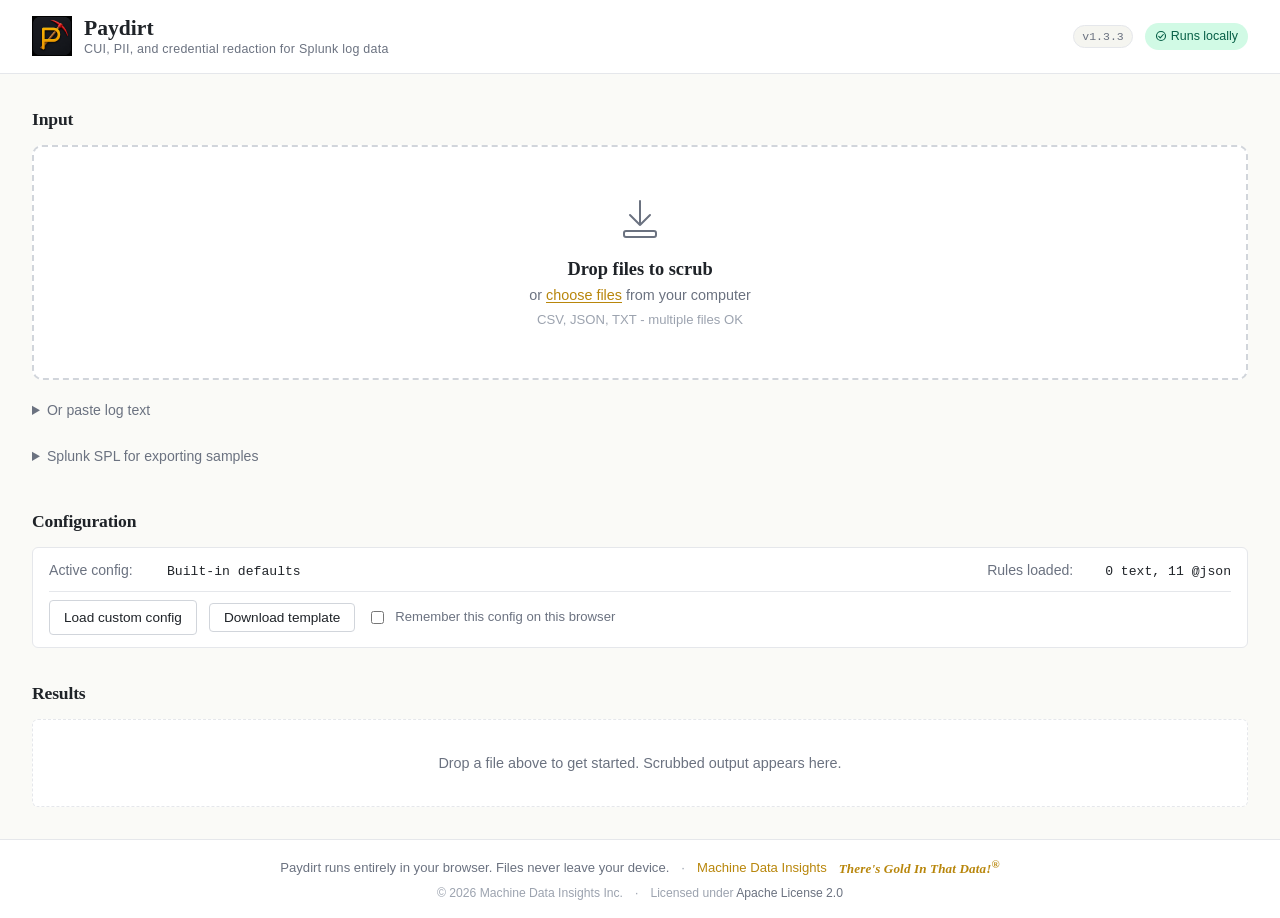
<file: paydirt/src/index.html>
<!DOCTYPE html>
<!--
  SPDX-License-Identifier: Apache-2.0
  Copyright 2026 Machine Data Insights Inc.
  https://machinedatainsights.com
-->
<html lang="en">
<head>
    <meta charset="UTF-8">
    <meta name="viewport" content="width=device-width, initial-scale=1.0">
    <!--
      Strict Content Security Policy: no external resources, no inline event
      handlers, no eval. Everything loads from 'self' only.

      When hosted on a web server, the server should ALSO set these headers:
        Content-Security-Policy: frame-ancestors 'none'
        X-Frame-Options: DENY
        X-Content-Type-Options: nosniff
      The frame-ancestors directive cannot be set via a meta tag (browsers
      ignore it), so iframe-embedding protection is a hosting concern.
    -->
    <meta http-equiv="Content-Security-Policy" content="default-src 'none'; style-src 'self' 'unsafe-inline'; script-src 'self' 'unsafe-inline'; img-src 'self' data:; font-src 'self'; connect-src 'none'; form-action 'none'; base-uri 'self';">
    <title>Paydirt - Log Scrubber</title>
    <!--
      Favicon: same glyph as the header logo, inlined as an SVG data URL.
      No network request. Works in Firefox and Chromium. Safari ignores SVG
      favicons (it wants .ico/.png), so tab icon silently falls back to
      generic - acceptable trade-off given no-external-resources constraint.
    -->
    <link rel="icon" type="image/png" href="[data-uri]">
    <link rel="stylesheet" href="styles.css">
</head>
<body>

<header class="site-header">
    <div class="header-inner">
        <div class="brand">
            <!-- New PNG icon (assets/branding/paydirt-icon-2-256x256.png) inlined as base64 data URL. Original SVG kept commented below for easy revert. -->
            <img class="brand-mark" alt="Paydirt logo" src="[data-uri]">
            <!--
            <svg class="brand-mark" viewBox="0 0 48 48" aria-hidden="true">
                <rect x="2" y="2" width="44" height="44" rx="6" fill="#1F2328"/>
                <path d="M14 12 L14 36 M14 12 L28 12 Q36 12 36 20 Q36 28 28 28 L14 28" stroke="#D4A017" stroke-width="3" fill="none" stroke-linecap="round" stroke-linejoin="round"/>
            </svg>
            -->
            <div class="brand-text">
                <div class="brand-name">Paydirt</div>
                <div class="brand-tagline">CUI, PII, and credential redaction for Splunk log data</div>
            </div>
        </div>
        <div class="header-meta">
            <span class="version-pill" id="version-pill">v-.-.-</span>
            <span class="build-pill" id="build-pill" title="Build number (yyyymmdd + same-day counter)" hidden></span>
            <span class="offline-pill" title="All processing happens in your browser. Your data never leaves this page.">
                <svg viewBox="0 0 16 16" width="12" height="12" aria-hidden="true">
                    <circle cx="8" cy="8" r="6" fill="none" stroke="currentColor" stroke-width="1.5"/>
                    <path d="M5 8.5 L7 10.5 L11 6" fill="none" stroke="currentColor" stroke-width="1.5" stroke-linecap="round" stroke-linejoin="round"/>
                </svg>
                Runs locally
            </span>
        </div>
    </div>
</header>

<main class="page">

    <!-- Input section: drop zone, file picker, paste area -->
    <section class="input-section" aria-labelledby="input-heading">
        <h2 id="input-heading" class="section-heading">Input</h2>

        <div id="drop-zone" class="drop-zone" tabindex="0" role="button" aria-label="Drop files here or click to choose">
            <div class="drop-zone-content">
                <svg class="drop-icon" viewBox="0 0 48 48" aria-hidden="true">
                    <path d="M24 6 L24 30 M14 20 L24 30 L34 20" fill="none" stroke="currentColor" stroke-width="2" stroke-linecap="round" stroke-linejoin="round"/>
                    <rect x="8" y="36" width="32" height="6" rx="2" fill="none" stroke="currentColor" stroke-width="2"/>
                </svg>
                <div class="drop-zone-text">
                    <div class="drop-zone-primary">Drop files to scrub</div>
                    <div class="drop-zone-secondary">
                        or <button type="button" class="link-button" id="file-picker-trigger">choose files</button> from your computer
                    </div>
                    <div class="drop-zone-hint">CSV, JSON, TXT - multiple files OK</div>
                </div>
            </div>
            <input type="file" id="file-input" class="visually-hidden" multiple accept=".csv,.json,.jsonl,.txt,.log">
        </div>

        <details class="paste-details">
            <summary>Or paste log text</summary>
            <div class="paste-body">
                <textarea id="paste-input" rows="6" placeholder="Paste log events or a Splunk export here..." spellcheck="false"></textarea>
                <div class="paste-actions">
                    <button type="button" class="secondary-button" id="paste-scrub-btn">Scrub pasted text</button>
                </div>
            </div>
        </details>

        <details class="spl-details">
            <summary>Splunk SPL for exporting samples</summary>
            <div class="spl-body">
                <p class="spl-intro">
                    Run these searches in Splunk Web, then click <strong>Export &rarr; CSV</strong>
                    to save the results. Drop the saved files onto Paydirt above. Start with
                    <strong>Discover sourcetypes</strong> to see what's available - adjust the
                    <em>index</em> and <em>sourcetype</em> filter on the first line for your
                    environment - then plug a chosen <em>index</em> and <em>sourcetype</em>
                    into the other two searches.
                </p>

                <div class="spl-block">
                    <div class="spl-block-header">
                        <span class="spl-label">Discover sourcetypes</span>
                        <span class="spl-meta">last 30 days</span>
                        <button type="button" class="spl-copy-btn" data-spl="discover" title="Copy SPL to clipboard">Copy</button>
                    </div>
                    <pre class="spl-code"><code>| tstats count where index=* AND sourcetype=* earliest=-30d BY sourcetype, index, source
| stats values(index) as indexes, values(source) as sources, sum(count) as event_count by sourcetype
| sort sourcetype</code></pre>
                    <p class="spl-saveas">Save as: <code>&lt;company&gt;_&lt;environment&gt;_sourcetype_discovery.csv</code></p>
                </div>

                <div class="spl-block">
                    <div class="spl-block-header">
                        <span class="spl-label">Field-value samples</span>
                        <span class="spl-meta">last 7 days</span>
                        <button type="button" class="spl-copy-btn" data-spl="fieldsummary" title="Copy SPL to clipboard">Copy</button>
                    </div>
                    <pre class="spl-code"><code>index=* sourcetype="<em>{sourcetype}</em>" earliest=-7d@d
| fieldsummary maxvals=15
| search field!="_*" AND field!="date_*" AND field!="linecount"
  AND field!="punct" AND field!="timestartpos" AND field!="timeendpos"
  AND field!="splunk_server_group"</code></pre>
                    <p class="spl-saveas">Save as: <code>&lt;company&gt;_&lt;environment&gt;_&lt;sourcetype&gt;_fieldsummary.csv</code></p>
                </div>

                <div class="spl-block">
                    <div class="spl-block-header">
                        <span class="spl-label">Log samples</span>
                        <span class="spl-meta">last 1 day</span>
                        <button type="button" class="spl-copy-btn" data-spl="samples" title="Copy SPL to clipboard">Copy</button>
                    </div>
                    <pre class="spl-code"><code>index=* sourcetype=* source=* earliest=-1d@d
| dedup punct
| head 30
| table index sourcetype source _raw</code></pre>
                    <p class="spl-saveas">Save as: <code>&lt;company&gt;_&lt;environment&gt;_&lt;sourcetype&gt;_log-samples.csv</code></p>
                </div>
            </div>
        </details>
    </section>

    <!-- Config section: shows loaded config status, allows upload -->
    <section class="config-section" aria-labelledby="config-heading">
        <h2 id="config-heading" class="section-heading">Configuration</h2>
        <div class="config-status" id="config-status">
            <div class="config-line">
                <span class="config-label">Active config:</span>
                <span class="config-value" id="config-source">Built-in defaults</span>
            </div>
            <div class="config-line">
                <span class="config-label">Rules loaded:</span>
                <span class="config-value" id="config-counts">- text, - @json</span>
            </div>
            <div class="config-actions">
                <label class="secondary-button" for="config-file-input">
                    Load custom config
                </label>
                <input type="file" id="config-file-input" class="visually-hidden" accept=".csv,.txt">
                <button type="button" class="secondary-button" id="config-template-btn" title="Download a starter config CSV you can edit in a text editor, then load back into Paydirt">Download template</button>
                <button type="button" class="secondary-button" id="config-export-btn" hidden title="Download the custom config currently loaded">Export current config</button>
                <button type="button" class="secondary-button" id="config-reset-btn" hidden>Reset to defaults</button>
                <label class="remember-config">
                    <input type="checkbox" id="remember-config">
                    Remember this config on this browser
                </label>
            </div>
        </div>
    </section>

    <!-- Results section: one card per file scrubbed -->
    <section class="results-section" aria-labelledby="results-heading">
        <div class="results-header">
            <h2 id="results-heading" class="section-heading">Results</h2>
            <button type="button" class="link-button" id="clear-results-btn" hidden>Clear all</button>
        </div>
        <div class="review-required-banner" id="review-required-banner" role="note" hidden>
            <svg class="review-required-icon" viewBox="0 0 16 16" aria-hidden="true">
                <path d="M8 1.5 L15 14 L1 14 Z" fill="none" stroke="currentColor" stroke-width="1.4" stroke-linejoin="round"/>
                <path d="M8 6 L8 10 M8 11.5 L8 12.2" fill="none" stroke="currentColor" stroke-width="1.4" stroke-linecap="round"/>
            </svg>
            <div class="review-required-text">
                <strong>Review required before sending.</strong>
                Paydirt cannot detect bare personal names, free-text content, or
                organization-internal terms with no distinguishing pattern.
                Common blind spots: <em>assigned_to</em> / <em>assignee</em> / <em>requester</em>
                values, <em>comment</em> / <em>description</em> / <em>notes</em> fields,
                person-named assets, internal project or customer code names, branch and
                team names, and stack traces echoing user input. For structured fields,
                add an <code>@json,&lt;field_name&gt;,&lt;replacement&gt;</code> rule to
                your config and re-run; for narrative text, manual review is the only control.
            </div>
        </div>
        <div id="results-container" class="results-container">
            <div class="results-empty" id="results-empty">
                <p>Drop a file above to get started. Scrubbed output appears here.</p>
            </div>
        </div>
    </section>

</main>

<footer class="site-footer">
    <div class="footer-inner">
        <div class="footer-row">
            <span>Paydirt runs entirely in your browser. Files never leave your device.</span>
            <span class="footer-sep">&middot;</span>
            <a href="https://machinedatainsights.com" target="_blank" rel="noopener noreferrer">Machine Data Insights</a>
            <span class="footer-tagline">There's Gold In That Data!<sup>&reg;</sup></span>
        </div>
        <div class="footer-row footer-license">
            <span>&copy; 2026 Machine Data Insights Inc.</span>
            <span class="footer-sep">&middot;</span>
            <span>Licensed under <a href="https://www.apache.org/licenses/LICENSE-2.0" target="_blank" rel="noopener noreferrer">Apache License 2.0</a></span>
        </div>
    </div>
</footer>

<!-- Hidden template: the per-file result card. Cloned for each scrubbed file. -->
<template id="result-card-template">
    <article class="result-card">
        <header class="result-card-header">
            <div class="result-card-title">
                <svg class="file-icon" viewBox="0 0 16 16" aria-hidden="true">
                    <path d="M3 1.5 L3 14.5 Q3 15 3.5 15 L12.5 15 Q13 15 13 14.5 L13 5 L9 1.5 Z M9 1.5 L9 5 L13 5" fill="none" stroke="currentColor" stroke-width="1.2" stroke-linejoin="round"/>
                </svg>
                <span class="result-filename"></span>
                <span class="result-size"></span>
            </div>
            <div class="result-card-actions">
                <button type="button" class="download-button" data-action="download">
                    <svg viewBox="0 0 16 16" width="14" height="14" aria-hidden="true">
                        <path d="M8 1 L8 11 M4 7 L8 11 L12 7 M2 14 L14 14" fill="none" stroke="currentColor" stroke-width="1.5" stroke-linecap="round" stroke-linejoin="round"/>
                    </svg>
                    Download
                </button>
                <button type="button" class="copy-button" data-action="copy" title="Copy the scrubbed text to your clipboard">
                    <svg viewBox="0 0 16 16" width="14" height="14" aria-hidden="true">
                        <rect x="5.5" y="5.5" width="8" height="9" rx="1.5" fill="none" stroke="currentColor" stroke-width="1.2"/>
                        <path d="M3.5 10.5 L2.5 10.5 L2.5 1.5 L10.5 1.5 L10.5 2.5" fill="none" stroke="currentColor" stroke-width="1.2" stroke-linecap="round" stroke-linejoin="round"/>
                    </svg>
                    <span class="btn-label">Copy</span>
                </button>
                <button type="button" class="report-button" data-action="download-report" title="Download a non-sensitive scrubbing report (counts, metadata, SHA-256 hashes). Contains no data from the source file.">
                    <svg viewBox="0 0 16 16" width="14" height="14" aria-hidden="true">
                        <path d="M4 1.5 L4 14.5 L12 14.5 L12 5 L8.5 1.5 Z M8.5 1.5 L8.5 5 L12 5 M6 8 L10 8 M6 11 L10 11" fill="none" stroke="currentColor" stroke-width="1.2" stroke-linecap="round" stroke-linejoin="round"/>
                    </svg>
                    Report
                </button>
                <button type="button" class="icon-button" data-action="remove" aria-label="Remove this result">
                    <svg viewBox="0 0 16 16" width="14" height="14" aria-hidden="true">
                        <path d="M4 4 L12 12 M12 4 L4 12" fill="none" stroke="currentColor" stroke-width="1.5" stroke-linecap="round"/>
                    </svg>
                </button>
            </div>
        </header>

        <div class="result-tabs" role="tablist">
            <button type="button" class="result-tab" role="tab" data-tab="scrubbed" aria-selected="true">Scrubbed</button>
            <button type="button" class="result-tab" role="tab" data-tab="comparison" aria-selected="false">Comparison</button>
            <button type="button" class="result-tab" role="tab" data-tab="summary" aria-selected="false">Summary</button>
        </div>

        <div class="result-tab-panels">
            <div class="result-tab-panel" data-panel="scrubbed" role="tabpanel">
                <pre class="result-pre scrubbed-pre"></pre>
                <div class="truncation-notice" hidden></div>
            </div>
            <div class="result-tab-panel" data-panel="comparison" role="tabpanel" hidden>
                <div class="comparison-wrapper">
                    <div class="comparison-column">
                        <div class="comparison-header">Original</div>
                        <div class="comparison-pane original-pane" tabindex="0"></div>
                    </div>
                    <div class="comparison-column">
                        <div class="comparison-header">Scrubbed</div>
                        <div class="comparison-pane scrubbed-pane" tabindex="0"></div>
                    </div>
                </div>
                <div class="comparison-legend">
                    <span class="legend-item"><span class="legend-swatch swatch-token"></span>Built-in redactions</span>
                    <span class="legend-item"><span class="legend-swatch swatch-cui"></span>CUI redactions</span>
                    <span class="legend-item"><span class="legend-swatch swatch-custom"></span>Custom rule redactions</span>
                </div>
                <div class="truncation-notice" hidden></div>
            </div>
            <div class="result-tab-panel" data-panel="summary" role="tabpanel" hidden>
                <div class="summary-content"></div>
            </div>
        </div>
    </article>
</template>

<!-- Processing overlay: shown during scrubbing of large files -->
<div class="processing-overlay" id="processing-overlay" hidden>
    <div class="processing-content">
        <div class="spinner" aria-hidden="true"></div>
        <div class="processing-text" id="processing-text">Scrubbing...</div>
    </div>
</div>

<script src="scrubber.js"></script>
<script src="app.js"></script>
</body>
</html>
</file>
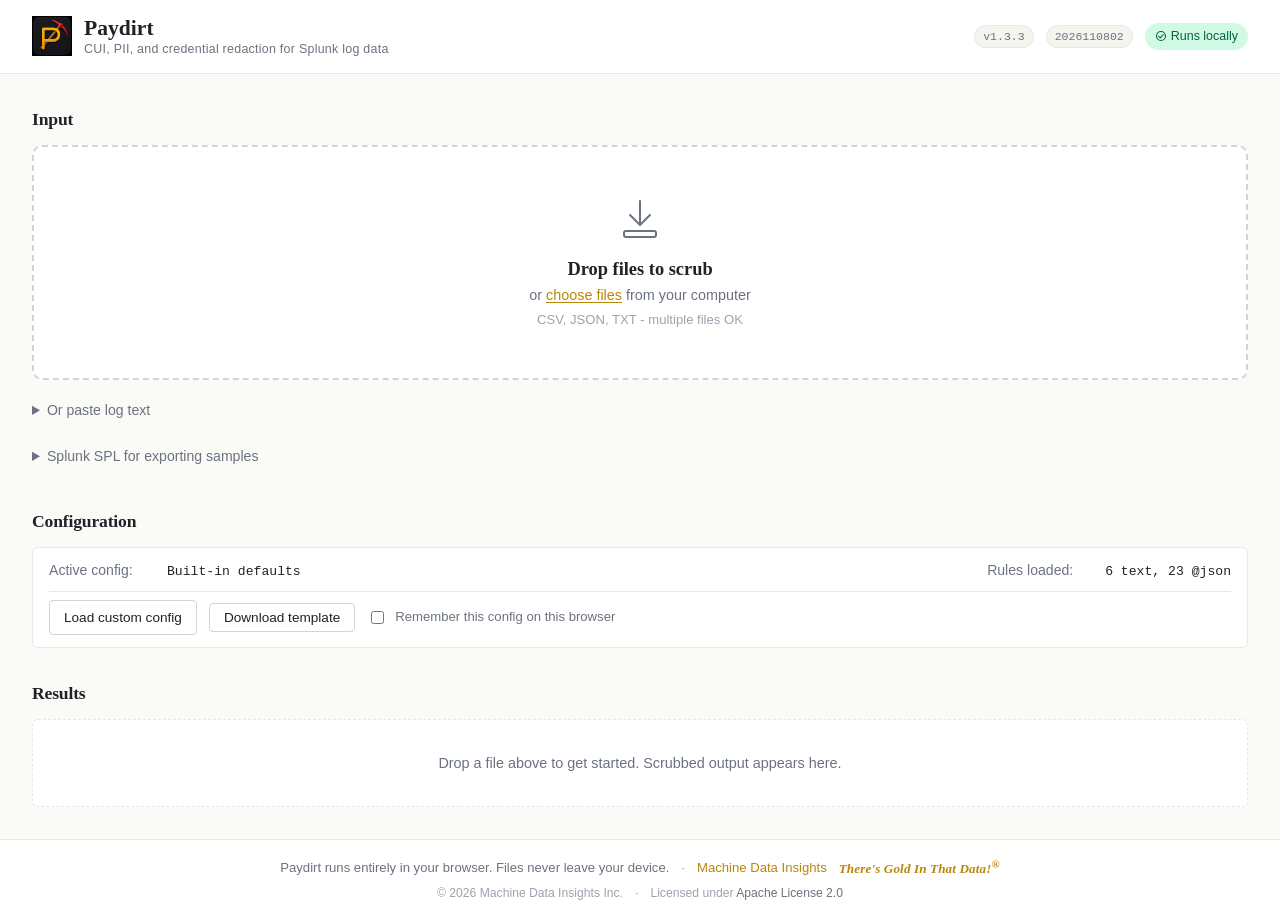
<file: Paydirt.html>
<!DOCTYPE html>
<!--
  Paydirt - Log Scrubber
  Built: 2026-11-08 11:12:18
  Build: 2026110802
  Machine Data Insights - machinedatainsights.com

  This file runs entirely in your browser.
  Your data never leaves your device.
-->

<!--
  SPDX-License-Identifier: Apache-2.0
  Copyright 2026 Machine Data Insights Inc.
  https://machinedatainsights.com
-->
<html lang="en">
<head>
    <meta charset="UTF-8">
    <meta name="viewport" content="width=device-width, initial-scale=1.0">
    <!--
      Strict Content Security Policy: no external resources, no inline event
      handlers, no eval. Everything loads from 'self' only.

      When hosted on a web server, the server should ALSO set these headers:
        Content-Security-Policy: frame-ancestors 'none'
        X-Frame-Options: DENY
        X-Content-Type-Options: nosniff
      The frame-ancestors directive cannot be set via a meta tag (browsers
      ignore it), so iframe-embedding protection is a hosting concern.
    -->
    <meta http-equiv="Content-Security-Policy" content="default-src 'none'; style-src 'self' 'unsafe-inline'; script-src 'self' 'unsafe-inline'; img-src 'self' data:; font-src 'self'; connect-src 'none'; form-action 'none'; base-uri 'self';">
    <title>Paydirt - Log Scrubber</title>
    <!--
      Favicon: same glyph as the header logo, inlined as an SVG data URL.
      No network request. Works in Firefox and Chromium. Safari ignores SVG
      favicons (it wants .ico/.png), so tab icon silently falls back to
      generic - acceptable trade-off given no-external-resources constraint.
    -->
    <link rel="icon" type="image/png" href="[data-uri]">
    <style>
/* SPDX-License-Identifier: Apache-2.0
 * Copyright 2026 Machine Data Insights Inc.
 * https://machinedatainsights.com
 */
/* ==========================================================================
   Paydirt - Log Scrubber
   Aesthetic: refined minimalism, warm neutrals, gold accent.
   No external resources (CSP-safe).
   ========================================================================== */

/* ---- Design tokens -------------------------------------------------------- */

:root {
    /* Palette - rooted in MDI's gold/mining branding but restrained */
    --color-gold: #B8860B;            /* primary accent, darkened goldenrod */
    --color-gold-light: #D4A017;      /* lighter accent for hover */
    --color-gold-bg: #FFF8E7;         /* subtle gold background tint */

    --color-bg: #FAFAF7;              /* page background, warm off-white */
    --color-surface: #FFFFFF;         /* card backgrounds */
    --color-surface-alt: #F5F5F0;     /* muted surface for secondary areas */

    --color-text: #1F2328;            /* primary text, near-black with warmth */
    --color-text-muted: #6B7280;      /* secondary text */
    --color-text-subtle: #9CA3AF;     /* tertiary / hints */

    --color-border: #E5E7EB;          /* default border */
    --color-border-strong: #D1D5DB;   /* emphasized border (drop zone) */

    --color-token-bg: #FEF3C7;        /* token redaction highlight */
    --color-token-accent: #92400E;    /* token redaction text accent */
    --color-cui-bg: #FED7AA;          /* CUI redaction highlight (distinct) */
    --color-cui-accent: #9A3412;      /* CUI redaction text accent */

    --color-success-bg: #D1FAE5;      /* clean-file notice */
    --color-success-text: #065F46;

    --color-error-bg: #FEE2E2;
    --color-error-text: #991B1B;

    /* Typography - chosen for legibility + slight editorial character,
       from within the system-font universe to preserve CSP strictness.
       Serif headings lend the tool a more "serious" professional feel;
       sans body stays readable. */
    --font-sans: ui-sans-serif, -apple-system, BlinkMacSystemFont, "Segoe UI Variable", "Segoe UI", "Helvetica Neue", Arial, sans-serif;
    --font-serif: ui-serif, Georgia, "Iowan Old Style", "Apple Garamond", "Palatino Linotype", "Palatino", "Times New Roman", serif;
    --font-mono: ui-monospace, "SF Mono", "Cascadia Code", "Source Code Pro", Menlo, Consolas, monospace;

    /* Spacing scale */
    --space-1: 0.25rem;
    --space-2: 0.5rem;
    --space-3: 0.75rem;
    --space-4: 1rem;
    --space-5: 1.5rem;
    --space-6: 2rem;
    --space-8: 3rem;

    /* Shape */
    --radius-sm: 4px;
    --radius: 6px;
    --radius-lg: 10px;

    /* Shadows - restrained, single layer */
    --shadow-sm: 0 1px 2px rgba(31, 35, 40, 0.04);
    --shadow: 0 2px 8px rgba(31, 35, 40, 0.06);
}

/* ---- Base ----------------------------------------------------------------- */

* {
    box-sizing: border-box;
}

html, body {
    margin: 0;
    padding: 0;
}

body {
    font-family: var(--font-sans);
    font-size: 15px;
    line-height: 1.55;
    color: var(--color-text);
    background-color: var(--color-bg);
    min-height: 100vh;
    display: flex;
    flex-direction: column;
}

h1, h2, h3, h4 {
    font-family: var(--font-serif);
    font-weight: 600;
    letter-spacing: -0.01em;
    color: var(--color-text);
}

a {
    color: var(--color-gold);
    text-decoration: none;
}
a:hover {
    text-decoration: underline;
}

button {
    font-family: inherit;
    font-size: inherit;
}

/* Accessibility helper */
.visually-hidden {
    position: absolute;
    width: 1px;
    height: 1px;
    padding: 0;
    margin: -1px;
    overflow: hidden;
    clip: rect(0, 0, 0, 0);
    white-space: nowrap;
    border: 0;
}

/* ---- Header --------------------------------------------------------------- */

.site-header {
    background-color: var(--color-surface);
    border-bottom: 1px solid var(--color-border);
}

.header-inner {
    max-width: 1400px;
    margin: 0 auto;
    padding: var(--space-4) var(--space-6);
    display: flex;
    align-items: center;
    justify-content: space-between;
    gap: var(--space-4);
}

.brand {
    display: flex;
    align-items: center;
    gap: var(--space-3);
}

.brand-mark {
    width: 40px;
    height: 40px;
    flex-shrink: 0;
}

.brand-text {
    display: flex;
    flex-direction: column;
    line-height: 1.2;
}

.brand-name {
    font-family: var(--font-serif);
    font-size: 1.35rem;
    font-weight: 600;
    color: var(--color-text);
}

.brand-tagline {
    font-size: 0.78rem;
    color: var(--color-text-muted);
    letter-spacing: 0.02em;
}

.header-meta {
    display: flex;
    align-items: center;
    gap: var(--space-3);
}

.version-pill {
    font-family: var(--font-mono);
    font-size: 0.72rem;
    color: var(--color-text-muted);
    background-color: var(--color-surface-alt);
    padding: 2px 8px;
    border-radius: 100px;
    border: 1px solid var(--color-border);
}

.build-pill {
    font-family: var(--font-mono);
    font-size: 0.72rem;
    color: var(--color-text-muted);
    background-color: var(--color-surface-alt);
    padding: 2px 8px;
    border-radius: 100px;
    border: 1px solid var(--color-border);
}

.offline-pill {
    display: inline-flex;
    align-items: center;
    gap: 4px;
    font-size: 0.78rem;
    color: var(--color-success-text);
    background-color: var(--color-success-bg);
    padding: 4px 10px;
    border-radius: 100px;
    font-weight: 500;
    cursor: help;
}

/* ---- Page layout ---------------------------------------------------------- */

.page {
    flex: 1;
    max-width: 1400px;
    width: 100%;
    margin: 0 auto;
    padding: var(--space-6);
    display: flex;
    flex-direction: column;
    gap: var(--space-6);
}

.section-heading {
    font-size: 1.1rem;
    margin: 0 0 var(--space-3) 0;
    color: var(--color-text);
}

/* ---- Input section ------------------------------------------------------- */

.drop-zone {
    background-color: var(--color-surface);
    border: 2px dashed var(--color-border-strong);
    border-radius: var(--radius-lg);
    padding: var(--space-8) var(--space-6);
    text-align: center;
    cursor: pointer;
    transition: border-color 0.15s, background-color 0.15s;
    outline: none;
}

.drop-zone:hover,
.drop-zone:focus-visible {
    border-color: var(--color-gold);
    background-color: var(--color-gold-bg);
}

.drop-zone.drag-active {
    border-color: var(--color-gold);
    background-color: var(--color-gold-bg);
    border-style: solid;
}

.drop-zone-content {
    display: flex;
    flex-direction: column;
    align-items: center;
    gap: var(--space-3);
    pointer-events: none;
}

.drop-icon {
    width: 48px;
    height: 48px;
    color: var(--color-text-muted);
}

.drop-zone:hover .drop-icon,
.drop-zone.drag-active .drop-icon {
    color: var(--color-gold);
}

.drop-zone-primary {
    font-family: var(--font-serif);
    font-size: 1.15rem;
    font-weight: 600;
    color: var(--color-text);
}

.drop-zone-secondary {
    color: var(--color-text-muted);
    font-size: 0.9rem;
    pointer-events: auto;  /* let the link button be clickable */
}

.drop-zone-hint {
    color: var(--color-text-subtle);
    font-size: 0.82rem;
    margin-top: var(--space-1);
}

/* Paste area */

.paste-details {
    margin-top: var(--space-3);
}

.paste-details summary {
    cursor: pointer;
    color: var(--color-text-muted);
    font-size: 0.88rem;
    padding: var(--space-2) 0;
    user-select: none;
}

.paste-details summary:hover {
    color: var(--color-gold);
}

.paste-body {
    margin-top: var(--space-2);
    background-color: var(--color-surface);
    border: 1px solid var(--color-border);
    border-radius: var(--radius);
    padding: var(--space-3);
}

#paste-input {
    width: 100%;
    border: 1px solid var(--color-border);
    border-radius: var(--radius-sm);
    padding: var(--space-2) var(--space-3);
    font-family: var(--font-mono);
    font-size: 0.82rem;
    color: var(--color-text);
    background-color: var(--color-surface);
    resize: vertical;
    outline: none;
}

#paste-input:focus {
    border-color: var(--color-gold);
}

.paste-actions {
    margin-top: var(--space-2);
    display: flex;
    justify-content: flex-end;
}

/* ---- SPL examples disclosure --------------------------------------------- */

.spl-details {
    margin-top: var(--space-2);
}

.spl-details summary {
    cursor: pointer;
    color: var(--color-text-muted);
    font-size: 0.88rem;
    padding: var(--space-2) 0;
    user-select: none;
}

.spl-details summary:hover {
    color: var(--color-gold);
}

.spl-body {
    margin-top: var(--space-2);
    background-color: var(--color-surface);
    border: 1px solid var(--color-border);
    border-radius: var(--radius);
    padding: var(--space-3);
}

.spl-intro {
    font-size: 0.82rem;
    color: var(--color-text-muted);
    margin: 0 0 var(--space-3) 0;
    line-height: 1.5;
}

.spl-intro em {
    font-family: var(--font-mono);
    font-style: normal;
    font-size: 0.78rem;
    background-color: var(--color-gold-bg);
    color: #78350F;
    padding: 1px 4px;
    border-radius: 2px;
}

.spl-intro strong {
    color: var(--color-text);
    font-weight: 600;
}

.spl-block {
    margin-bottom: var(--space-3);
}

.spl-block:last-child {
    margin-bottom: 0;
}

.spl-block-header {
    display: flex;
    align-items: center;
    gap: var(--space-2);
    margin-bottom: 4px;
}

.spl-label {
    font-size: 0.78rem;
    font-weight: 600;
    color: var(--color-text);
    text-transform: uppercase;
    letter-spacing: 0.04em;
}

.spl-meta {
    font-size: 0.74rem;
    color: var(--color-text-muted);
    font-style: italic;
}

.spl-copy-btn {
    margin-left: auto;
    background: transparent;
    border: 1px solid var(--color-border);
    color: var(--color-text-muted);
    font-family: var(--font-sans);
    font-size: 0.72rem;
    padding: 2px 8px;
    border-radius: var(--radius-sm);
    cursor: pointer;
    transition: all 0.15s ease;
}

.spl-copy-btn:hover {
    border-color: var(--color-gold);
    color: var(--color-gold);
}

.spl-copy-btn.copied {
    border-color: #16a34a;
    color: #16a34a;
}

.spl-code {
    margin: 0;
    background-color: #1F2328;
    border-radius: var(--radius-sm);
    padding: var(--space-2) var(--space-3);
    overflow-x: auto;
}

.spl-code code {
    font-family: var(--font-mono);
    font-size: 0.76rem;
    line-height: 1.55;
    color: #e5e7eb;
    white-space: pre;
}

.spl-code em {
    color: #FCD34D;
    font-style: italic;
    font-weight: 600;
}

.spl-saveas {
    margin: 4px 0 0;
    font-size: 0.74rem;
    color: var(--color-text-muted);
}

.spl-saveas code {
    font-family: var(--font-mono);
    font-size: 0.72rem;
    color: var(--color-text);
}

/* ---- Config section ------------------------------------------------------ */

.config-status {
    background-color: var(--color-surface);
    border: 1px solid var(--color-border);
    border-radius: var(--radius);
    padding: var(--space-3) var(--space-4);
    display: grid;
    grid-template-columns: 1fr auto;
    gap: var(--space-2) var(--space-4);
    align-items: center;
}

.config-line {
    display: flex;
    gap: var(--space-2);
    align-items: baseline;
    font-size: 0.88rem;
}

.config-label {
    color: var(--color-text-muted);
    min-width: 110px;
}

.config-value {
    color: var(--color-text);
    font-family: var(--font-mono);
    font-size: 0.82rem;
}

.config-actions {
    grid-column: 1 / -1;
    display: flex;
    align-items: center;
    flex-wrap: wrap;
    gap: var(--space-3);
    padding-top: var(--space-2);
    border-top: 1px solid var(--color-border);
}

.remember-config {
    display: inline-flex;
    align-items: center;
    gap: var(--space-2);
    font-size: 0.82rem;
    color: var(--color-text-muted);
    cursor: pointer;
    user-select: none;
}

.remember-config input {
    cursor: pointer;
}

/* ---- Buttons ------------------------------------------------------------- */

.link-button {
    background: none;
    border: none;
    padding: 0;
    color: var(--color-gold);
    cursor: pointer;
    font-size: inherit;
    text-decoration: underline;
    text-underline-offset: 2px;
}
.link-button:hover {
    color: var(--color-gold-light);
}

.secondary-button {
    display: inline-flex;
    align-items: center;
    gap: 6px;
    padding: 6px 14px;
    background-color: var(--color-surface);
    color: var(--color-text);
    border: 1px solid var(--color-border-strong);
    border-radius: var(--radius-sm);
    cursor: pointer;
    font-size: 0.85rem;
    font-weight: 500;
    transition: all 0.12s;
}

.secondary-button:hover {
    border-color: var(--color-gold);
    color: var(--color-gold);
    background-color: var(--color-gold-bg);
}

.download-button {
    display: inline-flex;
    align-items: center;
    gap: 6px;
    padding: 6px 14px;
    background-color: var(--color-gold);
    color: white;
    border: 1px solid var(--color-gold);
    border-radius: var(--radius-sm);
    cursor: pointer;
    font-size: 0.85rem;
    font-weight: 500;
    transition: all 0.12s;
}

.download-button:hover {
    background-color: var(--color-gold-light);
    border-color: var(--color-gold-light);
}

/* Secondary/outline variant: the scrubbing-report download. Visually
   subordinate to the primary gold Download button but shares its metrics. */
.report-button {
    display: inline-flex;
    align-items: center;
    gap: 6px;
    padding: 6px 14px;
    background-color: transparent;
    color: var(--color-gold);
    border: 1px solid var(--color-gold);
    border-radius: var(--radius-sm);
    cursor: pointer;
    font-size: 0.85rem;
    font-weight: 500;
    transition: all 0.12s;
}

.report-button:hover {
    background-color: var(--color-surface-alt);
    border-color: var(--color-gold-light);
    color: var(--color-gold-light);
}

.report-button:disabled {
    opacity: 0.55;
    cursor: progress;
}

/* Copy-to-clipboard: same outline metrics as the report button. Turns
   green briefly on success, mirroring the SPL .spl-copy-btn.copied state. */
.copy-button {
    display: inline-flex;
    align-items: center;
    gap: 6px;
    padding: 6px 14px;
    background-color: transparent;
    color: var(--color-gold);
    border: 1px solid var(--color-gold);
    border-radius: var(--radius-sm);
    cursor: pointer;
    font-size: 0.85rem;
    font-weight: 500;
    transition: all 0.12s;
}

.copy-button:hover {
    background-color: var(--color-surface-alt);
    border-color: var(--color-gold-light);
    color: var(--color-gold-light);
}

.copy-button.copied {
    border-color: #16a34a;
    color: #16a34a;
}

.icon-button {
    display: inline-flex;
    align-items: center;
    justify-content: center;
    width: 28px;
    height: 28px;
    padding: 0;
    background: none;
    color: var(--color-text-muted);
    border: 1px solid transparent;
    border-radius: var(--radius-sm);
    cursor: pointer;
    transition: all 0.12s;
}

.icon-button:hover {
    color: var(--color-text);
    background-color: var(--color-surface-alt);
    border-color: var(--color-border);
}

/* ---- Results ------------------------------------------------------------- */

.results-header {
    display: flex;
    align-items: baseline;
    justify-content: space-between;
}

.results-empty {
    background-color: var(--color-surface);
    border: 1px dashed var(--color-border);
    border-radius: var(--radius);
    padding: var(--space-6);
    text-align: center;
    color: var(--color-text-muted);
}

.results-empty p {
    margin: 0;
    font-size: 0.9rem;
}

.results-container {
    display: flex;
    flex-direction: column;
    gap: var(--space-4);
}

/* Result card */

.result-card {
    background-color: var(--color-surface);
    border: 1px solid var(--color-border);
    border-radius: var(--radius-lg);
    box-shadow: var(--shadow-sm);
    overflow: hidden;
}

.result-card-header {
    display: flex;
    align-items: center;
    justify-content: space-between;
    padding: var(--space-3) var(--space-4);
    border-bottom: 1px solid var(--color-border);
    background-color: var(--color-surface-alt);
}

.result-card-title {
    display: flex;
    align-items: center;
    gap: var(--space-2);
    min-width: 0;  /* allow filename truncation */
}

.file-icon {
    width: 16px;
    height: 16px;
    color: var(--color-text-muted);
    flex-shrink: 0;
}

.result-filename {
    font-family: var(--font-mono);
    font-size: 0.85rem;
    color: var(--color-text);
    font-weight: 500;
    overflow: hidden;
    text-overflow: ellipsis;
    white-space: nowrap;
}

.result-size {
    font-size: 0.78rem;
    color: var(--color-text-muted);
    flex-shrink: 0;
}

.result-card-actions {
    display: flex;
    align-items: center;
    gap: var(--space-2);
    flex-shrink: 0;
}

/* Tabs */

.result-tabs {
    display: flex;
    gap: 0;
    padding: 0 var(--space-4);
    border-bottom: 1px solid var(--color-border);
    background-color: var(--color-surface);
}

.result-tab {
    background: none;
    border: none;
    padding: var(--space-3) var(--space-4);
    margin-bottom: -1px;
    font-size: 0.88rem;
    font-weight: 500;
    color: var(--color-text-muted);
    cursor: pointer;
    border-bottom: 2px solid transparent;
    transition: color 0.12s, border-color 0.12s;
}

.result-tab:hover {
    color: var(--color-text);
}

.result-tab[aria-selected="true"] {
    color: var(--color-gold);
    border-bottom-color: var(--color-gold);
}

/* Tab panels */

.result-tab-panel {
    padding: 0;
}

.result-pre {
    margin: 0;
    padding: var(--space-4);
    font-family: var(--font-mono);
    font-size: 0.78rem;
    line-height: 1.55;
    color: var(--color-text);
    background-color: var(--color-surface);
    overflow-x: auto;
    max-height: 600px;
    overflow-y: auto;
    white-space: pre;
}

/* Comparison panes */

.comparison-wrapper {
    display: grid;
    grid-template-columns: 1fr 1fr;
    gap: 0;
    border-bottom: 1px solid var(--color-border);
}

.comparison-column {
    min-width: 0;  /* allow content overflow to scroll instead of expanding */
    border-left: 1px solid var(--color-border);
}

.comparison-column:first-child {
    border-left: none;
}

.comparison-header {
    padding: var(--space-2) var(--space-4);
    font-size: 0.78rem;
    font-weight: 600;
    color: var(--color-text-muted);
    background-color: var(--color-surface-alt);
    border-bottom: 1px solid var(--color-border);
    letter-spacing: 0.05em;
    text-transform: uppercase;
}

.comparison-pane {
    padding: var(--space-3) 0;
    font-family: var(--font-mono);
    font-size: 0.78rem;
    line-height: 1.6;
    color: var(--color-text);
    background-color: var(--color-surface);
    max-height: 600px;
    overflow: auto;
    outline: none;
}

.comparison-pane:focus-visible {
    box-shadow: inset 0 0 0 2px var(--color-gold);
}

.comparison-line {
    display: block;
    padding: 0 var(--space-4);
    white-space: pre;
    min-height: 1.6em;
}

.comparison-line.line-modified {
    background-color: transparent;
    border-left: 3px solid var(--color-token-bg);
    padding-left: calc(var(--space-4) - 3px);
}

.comparison-line.line-cui {
    background-color: transparent;
    border-left: 3px solid var(--color-cui-bg);
    padding-left: calc(var(--space-4) - 3px);
}

/* Per-field (character-level) highlights. These are the primary visual
   signal; the row-level border is a secondary wayfinding aid. */
.hl {
    padding: 1px 2px;
    border-radius: 2px;
    font-weight: 500;
}

.hl-pii {
    background-color: var(--color-token-bg);
    color: var(--color-token-accent);
    box-shadow: 0 0 0 1px rgba(146, 64, 14, 0.15);
}

.hl-cui {
    background-color: var(--color-cui-bg);
    color: var(--color-cui-accent);
    box-shadow: 0 0 0 1px rgba(154, 52, 18, 0.2);
}

.hl-custom {
    background-color: #FEE2E2;
    color: #991B1B;
    box-shadow: 0 0 0 1px rgba(153, 27, 27, 0.15);
}

/* Comparison legend */

.comparison-legend {
    display: flex;
    gap: var(--space-4);
    padding: var(--space-2) var(--space-4);
    font-size: 0.78rem;
    color: var(--color-text-muted);
    background-color: var(--color-surface-alt);
    border-top: 1px solid var(--color-border);
}

.legend-item {
    display: inline-flex;
    align-items: center;
    gap: 6px;
}

.legend-swatch {
    width: 12px;
    height: 12px;
    border-radius: 2px;
    border: 1px solid var(--color-border);
}

.swatch-token {
    background-color: var(--color-token-bg);
}

.swatch-cui {
    background-color: var(--color-cui-bg);
}

.swatch-custom {
    background-color: #FEE2E2;
}

/* Summary panel */

.summary-content {
    padding: var(--space-4);
    font-size: 0.9rem;
}

.summary-group {
    margin-bottom: var(--space-4);
}

.summary-group:last-child {
    margin-bottom: 0;
}

.summary-group-title {
    font-family: var(--font-serif);
    font-size: 0.95rem;
    font-weight: 600;
    color: var(--color-text);
    margin: 0 0 var(--space-2) 0;
}

.summary-counts {
    display: grid;
    grid-template-columns: repeat(auto-fill, minmax(200px, 1fr));
    gap: var(--space-2);
}

.summary-count {
    display: flex;
    justify-content: space-between;
    padding: var(--space-2) var(--space-3);
    background-color: var(--color-surface-alt);
    border-radius: var(--radius-sm);
    font-size: 0.85rem;
}

.summary-count-label {
    color: var(--color-text-muted);
}

.summary-count-value {
    font-family: var(--font-mono);
    font-weight: 600;
    color: var(--color-text);
}

.summary-clean-notice {
    padding: var(--space-3) var(--space-4);
    background-color: var(--color-success-bg);
    color: var(--color-success-text);
    border-radius: var(--radius);
    font-size: 0.9rem;
}

/* Nudge panel for "you probably need a custom config" guidance */
.summary-nudge {
    margin-top: var(--space-3);
    padding: var(--space-3) var(--space-4);
    background-color: var(--color-gold-bg);
    border: 1px solid rgba(184, 134, 11, 0.25);
    border-left: 3px solid var(--color-gold);
    border-radius: var(--radius);
    font-size: 0.88rem;
    color: #78350F;  /* deeper gold-brown for text readability */
    line-height: 1.5;
    display: flex;
    gap: var(--space-3);
    align-items: flex-start;
}

.summary-nudge-icon {
    flex-shrink: 0;
    width: 20px;
    height: 20px;
    border-radius: 50%;
    background-color: var(--color-gold);
    color: white;
    font-family: var(--font-serif);
    font-weight: 600;
    font-size: 0.82rem;
    display: inline-flex;
    align-items: center;
    justify-content: center;
    margin-top: 1px;
}

.summary-nudge-text {
    flex: 1;
}

.summary-meta {
    margin-top: var(--space-4);
    padding-top: var(--space-3);
    border-top: 1px solid var(--color-border);
    font-size: 0.82rem;
    color: var(--color-text-muted);
    display: flex;
    flex-wrap: wrap;
    gap: var(--space-3);
}

.summary-meta-item {
    display: inline-flex;
    align-items: baseline;
    gap: 4px;
}

.summary-meta-item-label {
    color: var(--color-text-subtle);
}

.summary-meta-item-value {
    color: var(--color-text);
    font-family: var(--font-mono);
}

/* Truncation notice */

.truncation-notice {
    padding: var(--space-2) var(--space-4);
    background-color: var(--color-gold-bg);
    color: var(--color-token-accent);
    font-size: 0.82rem;
    border-top: 1px solid var(--color-border);
}

/* Review-required banner: persistent reminder shown above result cards.
   Paydirt cannot detect bare personal names, free-text content, or
   organization-internal terms by pattern - reviewers must read every
   row before transmission. Intentionally non-dismissable. */

.review-required-banner {
    display: flex;
    align-items: flex-start;
    gap: var(--space-3);
    padding: var(--space-3) var(--space-4);
    margin-bottom: var(--space-4);
    background-color: var(--color-gold-bg);
    color: var(--color-token-accent);
    border: 1px solid var(--color-gold);
    border-left-width: 4px;
    border-radius: var(--radius);
    font-size: 0.88rem;
    line-height: 1.5;
}

.review-required-icon {
    flex-shrink: 0;
    width: 18px;
    height: 18px;
    margin-top: 2px;
    color: var(--color-gold);
}

.review-required-text strong {
    color: var(--color-text);
}

.review-required-text em {
    font-style: normal;
    font-family: var(--font-mono);
    font-size: 0.95em;
    background-color: rgba(184, 134, 11, 0.1);
    padding: 0 0.2em;
    border-radius: 3px;
}

.review-required-text code {
    font-family: var(--font-mono);
    font-size: 0.92em;
    background-color: rgba(184, 134, 11, 0.12);
    padding: 0 0.3em;
    border-radius: 3px;
}

/* Error state */

.result-card.has-error .result-card-header {
    background-color: var(--color-error-bg);
}

.error-content {
    padding: var(--space-4);
    color: var(--color-error-text);
    font-size: 0.9rem;
}

/* ---- Processing overlay -------------------------------------------------- */

/* The [hidden] attribute normally sets display:none, but specific display
   values in other rules override it. Make the hidden state explicit. */
[hidden] {
    display: none !important;
}

.processing-overlay {
    position: fixed;
    inset: 0;
    background-color: rgba(31, 35, 40, 0.4);
    display: flex;
    align-items: center;
    justify-content: center;
    z-index: 1000;
}

.processing-content {
    background-color: var(--color-surface);
    border-radius: var(--radius-lg);
    padding: var(--space-5) var(--space-6);
    box-shadow: var(--shadow);
    display: flex;
    flex-direction: column;
    align-items: center;
    gap: var(--space-3);
    min-width: 240px;
}

.spinner {
    width: 36px;
    height: 36px;
    border: 3px solid var(--color-border);
    border-top-color: var(--color-gold);
    border-radius: 50%;
    animation: spin 0.8s linear infinite;
}

@keyframes spin {
    to { transform: rotate(360deg); }
}

.processing-text {
    font-size: 0.9rem;
    color: var(--color-text-muted);
}

/* ---- Footer -------------------------------------------------------------- */

.site-footer {
    background-color: var(--color-surface);
    border-top: 1px solid var(--color-border);
    padding: var(--space-4) var(--space-6);
}

.footer-inner {
    max-width: 1400px;
    margin: 0 auto;
    display: flex;
    flex-direction: column;
    align-items: center;
    gap: var(--space-1);
    font-size: 0.82rem;
    color: var(--color-text-muted);
}

.footer-row {
    display: flex;
    align-items: center;
    justify-content: center;
    gap: var(--space-3);
    flex-wrap: wrap;
}

.footer-tagline {
    color: var(--color-gold);
    font-family: var(--font-serif);
    font-style: italic;
    font-weight: 600;
    letter-spacing: 0.01em;
}

.footer-license {
    font-size: 0.76rem;
    color: var(--color-text-subtle);
}

.footer-license a {
    color: var(--color-text-muted);
}

.footer-license a:hover {
    color: var(--color-gold);
}

.footer-sep {
    color: var(--color-text-subtle);
}

/* ---- Responsive ---------------------------------------------------------- */

@media (max-width: 768px) {
    .header-inner {
        padding: var(--space-3) var(--space-4);
        flex-wrap: wrap;
    }

    .page {
        padding: var(--space-4);
        gap: var(--space-4);
    }

    .comparison-wrapper {
        grid-template-columns: 1fr;
    }

    .comparison-column {
        border-left: none;
        border-top: 1px solid var(--color-border);
    }

    .comparison-column:first-child {
        border-top: none;
    }

    .drop-zone {
        padding: var(--space-5) var(--space-4);
    }
}

</style>
</head>
<body>

<header class="site-header">
    <div class="header-inner">
        <div class="brand">
            <!-- New PNG icon (assets/branding/paydirt-icon-2-256x256.png) inlined as base64 data URL. Original SVG kept commented below for easy revert. -->
            <img class="brand-mark" alt="Paydirt logo" src="[data-uri]">
            <!--
            <svg class="brand-mark" viewBox="0 0 48 48" aria-hidden="true">
                <rect x="2" y="2" width="44" height="44" rx="6" fill="#1F2328"/>
                <path d="M14 12 L14 36 M14 12 L28 12 Q36 12 36 20 Q36 28 28 28 L14 28" stroke="#D4A017" stroke-width="3" fill="none" stroke-linecap="round" stroke-linejoin="round"/>
            </svg>
            -->
            <div class="brand-text">
                <div class="brand-name">Paydirt</div>
                <div class="brand-tagline">CUI, PII, and credential redaction for Splunk log data</div>
            </div>
        </div>
        <div class="header-meta">
            <span class="version-pill" id="version-pill">v-.-.-</span>
            <span class="build-pill" id="build-pill" title="Build number (yyyymmdd + same-day counter)" hidden></span>
            <span class="offline-pill" title="All processing happens in your browser. Your data never leaves this page.">
                <svg viewBox="0 0 16 16" width="12" height="12" aria-hidden="true">
                    <circle cx="8" cy="8" r="6" fill="none" stroke="currentColor" stroke-width="1.5"/>
                    <path d="M5 8.5 L7 10.5 L11 6" fill="none" stroke="currentColor" stroke-width="1.5" stroke-linecap="round" stroke-linejoin="round"/>
                </svg>
                Runs locally
            </span>
        </div>
    </div>
</header>

<main class="page">

    <!-- Input section: drop zone, file picker, paste area -->
    <section class="input-section" aria-labelledby="input-heading">
        <h2 id="input-heading" class="section-heading">Input</h2>

        <div id="drop-zone" class="drop-zone" tabindex="0" role="button" aria-label="Drop files here or click to choose">
            <div class="drop-zone-content">
                <svg class="drop-icon" viewBox="0 0 48 48" aria-hidden="true">
                    <path d="M24 6 L24 30 M14 20 L24 30 L34 20" fill="none" stroke="currentColor" stroke-width="2" stroke-linecap="round" stroke-linejoin="round"/>
                    <rect x="8" y="36" width="32" height="6" rx="2" fill="none" stroke="currentColor" stroke-width="2"/>
                </svg>
                <div class="drop-zone-text">
                    <div class="drop-zone-primary">Drop files to scrub</div>
                    <div class="drop-zone-secondary">
                        or <button type="button" class="link-button" id="file-picker-trigger">choose files</button> from your computer
                    </div>
                    <div class="drop-zone-hint">CSV, JSON, TXT - multiple files OK</div>
                </div>
            </div>
            <input type="file" id="file-input" class="visually-hidden" multiple accept=".csv,.json,.jsonl,.txt,.log">
        </div>

        <details class="paste-details">
            <summary>Or paste log text</summary>
            <div class="paste-body">
                <textarea id="paste-input" rows="6" placeholder="Paste log events or a Splunk export here..." spellcheck="false"></textarea>
                <div class="paste-actions">
                    <button type="button" class="secondary-button" id="paste-scrub-btn">Scrub pasted text</button>
                </div>
            </div>
        </details>

        <details class="spl-details">
            <summary>Splunk SPL for exporting samples</summary>
            <div class="spl-body">
                <p class="spl-intro">
                    Run these searches in Splunk Web, then click <strong>Export &rarr; CSV</strong>
                    to save the results. Drop the saved files onto Paydirt above. Start with
                    <strong>Discover sourcetypes</strong> to see what's available - adjust the
                    <em>index</em> and <em>sourcetype</em> filter on the first line for your
                    environment - then plug a chosen <em>index</em> and <em>sourcetype</em>
                    into the other two searches.
                </p>

                <div class="spl-block">
                    <div class="spl-block-header">
                        <span class="spl-label">Discover sourcetypes</span>
                        <span class="spl-meta">last 30 days</span>
                        <button type="button" class="spl-copy-btn" data-spl="discover" title="Copy SPL to clipboard">Copy</button>
                    </div>
                    <pre class="spl-code"><code>| tstats count where index=* AND sourcetype=* earliest=-30d BY sourcetype, index, source
| stats values(index) as indexes, values(source) as sources, sum(count) as event_count by sourcetype
| sort sourcetype</code></pre>
                    <p class="spl-saveas">Save as: <code>&lt;company&gt;_&lt;environment&gt;_sourcetype_discovery.csv</code></p>
                </div>

                <div class="spl-block">
                    <div class="spl-block-header">
                        <span class="spl-label">Field-value samples</span>
                        <span class="spl-meta">last 7 days</span>
                        <button type="button" class="spl-copy-btn" data-spl="fieldsummary" title="Copy SPL to clipboard">Copy</button>
                    </div>
                    <pre class="spl-code"><code>index=* sourcetype="<em>{sourcetype}</em>" earliest=-7d@d
| fieldsummary maxvals=15
| search field!="_*" AND field!="date_*" AND field!="linecount"
  AND field!="punct" AND field!="timestartpos" AND field!="timeendpos"
  AND field!="splunk_server_group"</code></pre>
                    <p class="spl-saveas">Save as: <code>&lt;company&gt;_&lt;environment&gt;_&lt;sourcetype&gt;_fieldsummary.csv</code></p>
                </div>

                <div class="spl-block">
                    <div class="spl-block-header">
                        <span class="spl-label">Log samples</span>
                        <span class="spl-meta">last 1 day</span>
                        <button type="button" class="spl-copy-btn" data-spl="samples" title="Copy SPL to clipboard">Copy</button>
                    </div>
                    <pre class="spl-code"><code>index=* sourcetype=* source=* earliest=-1d@d
| dedup punct
| head 30
| table index sourcetype source _raw</code></pre>
                    <p class="spl-saveas">Save as: <code>&lt;company&gt;_&lt;environment&gt;_&lt;sourcetype&gt;_log-samples.csv</code></p>
                </div>
            </div>
        </details>
    </section>

    <!-- Config section: shows loaded config status, allows upload -->
    <section class="config-section" aria-labelledby="config-heading">
        <h2 id="config-heading" class="section-heading">Configuration</h2>
        <div class="config-status" id="config-status">
            <div class="config-line">
                <span class="config-label">Active config:</span>
                <span class="config-value" id="config-source">Built-in defaults</span>
            </div>
            <div class="config-line">
                <span class="config-label">Rules loaded:</span>
                <span class="config-value" id="config-counts">- text, - @json</span>
            </div>
            <div class="config-actions">
                <label class="secondary-button" for="config-file-input">
                    Load custom config
                </label>
                <input type="file" id="config-file-input" class="visually-hidden" accept=".csv,.txt">
                <button type="button" class="secondary-button" id="config-template-btn" title="Download a starter config CSV you can edit in a text editor, then load back into Paydirt">Download template</button>
                <button type="button" class="secondary-button" id="config-export-btn" hidden title="Download the custom config currently loaded">Export current config</button>
                <button type="button" class="secondary-button" id="config-reset-btn" hidden>Reset to defaults</button>
                <label class="remember-config">
                    <input type="checkbox" id="remember-config">
                    Remember this config on this browser
                </label>
            </div>
        </div>
    </section>

    <!-- Results section: one card per file scrubbed -->
    <section class="results-section" aria-labelledby="results-heading">
        <div class="results-header">
            <h2 id="results-heading" class="section-heading">Results</h2>
            <button type="button" class="link-button" id="clear-results-btn" hidden>Clear all</button>
        </div>
        <div class="review-required-banner" id="review-required-banner" role="note" hidden>
            <svg class="review-required-icon" viewBox="0 0 16 16" aria-hidden="true">
                <path d="M8 1.5 L15 14 L1 14 Z" fill="none" stroke="currentColor" stroke-width="1.4" stroke-linejoin="round"/>
                <path d="M8 6 L8 10 M8 11.5 L8 12.2" fill="none" stroke="currentColor" stroke-width="1.4" stroke-linecap="round"/>
            </svg>
            <div class="review-required-text">
                <strong>Review required before sending.</strong>
                Paydirt cannot detect bare personal names, free-text content, or
                organization-internal terms with no distinguishing pattern.
                Common blind spots: <em>assigned_to</em> / <em>assignee</em> / <em>requester</em>
                values, <em>comment</em> / <em>description</em> / <em>notes</em> fields,
                person-named assets, internal project or customer code names, branch and
                team names, and stack traces echoing user input. For structured fields,
                add an <code>@json,&lt;field_name&gt;,&lt;replacement&gt;</code> rule to
                your config and re-run; for narrative text, manual review is the only control.
            </div>
        </div>
        <div id="results-container" class="results-container">
            <div class="results-empty" id="results-empty">
                <p>Drop a file above to get started. Scrubbed output appears here.</p>
            </div>
        </div>
    </section>

</main>

<footer class="site-footer">
    <div class="footer-inner">
        <div class="footer-row">
            <span>Paydirt runs entirely in your browser. Files never leave your device.</span>
            <span class="footer-sep">&middot;</span>
            <a href="https://machinedatainsights.com" target="_blank" rel="noopener noreferrer">Machine Data Insights</a>
            <span class="footer-tagline">There's Gold In That Data!<sup>&reg;</sup></span>
        </div>
        <div class="footer-row footer-license">
            <span>&copy; 2026 Machine Data Insights Inc.</span>
            <span class="footer-sep">&middot;</span>
            <span>Licensed under <a href="https://www.apache.org/licenses/LICENSE-2.0" target="_blank" rel="noopener noreferrer">Apache License 2.0</a></span>
        </div>
    </div>
</footer>

<!-- Hidden template: the per-file result card. Cloned for each scrubbed file. -->
<template id="result-card-template">
    <article class="result-card">
        <header class="result-card-header">
            <div class="result-card-title">
                <svg class="file-icon" viewBox="0 0 16 16" aria-hidden="true">
                    <path d="M3 1.5 L3 14.5 Q3 15 3.5 15 L12.5 15 Q13 15 13 14.5 L13 5 L9 1.5 Z M9 1.5 L9 5 L13 5" fill="none" stroke="currentColor" stroke-width="1.2" stroke-linejoin="round"/>
                </svg>
                <span class="result-filename"></span>
                <span class="result-size"></span>
            </div>
            <div class="result-card-actions">
                <button type="button" class="download-button" data-action="download">
                    <svg viewBox="0 0 16 16" width="14" height="14" aria-hidden="true">
                        <path d="M8 1 L8 11 M4 7 L8 11 L12 7 M2 14 L14 14" fill="none" stroke="currentColor" stroke-width="1.5" stroke-linecap="round" stroke-linejoin="round"/>
                    </svg>
                    Download
                </button>
                <button type="button" class="copy-button" data-action="copy" title="Copy the scrubbed text to your clipboard">
                    <svg viewBox="0 0 16 16" width="14" height="14" aria-hidden="true">
                        <rect x="5.5" y="5.5" width="8" height="9" rx="1.5" fill="none" stroke="currentColor" stroke-width="1.2"/>
                        <path d="M3.5 10.5 L2.5 10.5 L2.5 1.5 L10.5 1.5 L10.5 2.5" fill="none" stroke="currentColor" stroke-width="1.2" stroke-linecap="round" stroke-linejoin="round"/>
                    </svg>
                    <span class="btn-label">Copy</span>
                </button>
                <button type="button" class="report-button" data-action="download-report" title="Download a non-sensitive scrubbing report (counts, metadata, SHA-256 hashes). Contains no data from the source file.">
                    <svg viewBox="0 0 16 16" width="14" height="14" aria-hidden="true">
                        <path d="M4 1.5 L4 14.5 L12 14.5 L12 5 L8.5 1.5 Z M8.5 1.5 L8.5 5 L12 5 M6 8 L10 8 M6 11 L10 11" fill="none" stroke="currentColor" stroke-width="1.2" stroke-linecap="round" stroke-linejoin="round"/>
                    </svg>
                    Report
                </button>
                <button type="button" class="icon-button" data-action="remove" aria-label="Remove this result">
                    <svg viewBox="0 0 16 16" width="14" height="14" aria-hidden="true">
                        <path d="M4 4 L12 12 M12 4 L4 12" fill="none" stroke="currentColor" stroke-width="1.5" stroke-linecap="round"/>
                    </svg>
                </button>
            </div>
        </header>

        <div class="result-tabs" role="tablist">
            <button type="button" class="result-tab" role="tab" data-tab="scrubbed" aria-selected="true">Scrubbed</button>
            <button type="button" class="result-tab" role="tab" data-tab="comparison" aria-selected="false">Comparison</button>
            <button type="button" class="result-tab" role="tab" data-tab="summary" aria-selected="false">Summary</button>
        </div>

        <div class="result-tab-panels">
            <div class="result-tab-panel" data-panel="scrubbed" role="tabpanel">
                <pre class="result-pre scrubbed-pre"></pre>
                <div class="truncation-notice" hidden></div>
            </div>
            <div class="result-tab-panel" data-panel="comparison" role="tabpanel" hidden>
                <div class="comparison-wrapper">
                    <div class="comparison-column">
                        <div class="comparison-header">Original</div>
                        <div class="comparison-pane original-pane" tabindex="0"></div>
                    </div>
                    <div class="comparison-column">
                        <div class="comparison-header">Scrubbed</div>
                        <div class="comparison-pane scrubbed-pane" tabindex="0"></div>
                    </div>
                </div>
                <div class="comparison-legend">
                    <span class="legend-item"><span class="legend-swatch swatch-token"></span>Built-in redactions</span>
                    <span class="legend-item"><span class="legend-swatch swatch-cui"></span>CUI redactions</span>
                    <span class="legend-item"><span class="legend-swatch swatch-custom"></span>Custom rule redactions</span>
                </div>
                <div class="truncation-notice" hidden></div>
            </div>
            <div class="result-tab-panel" data-panel="summary" role="tabpanel" hidden>
                <div class="summary-content"></div>
            </div>
        </div>
    </article>
</template>

<!-- Processing overlay: shown during scrubbing of large files -->
<div class="processing-overlay" id="processing-overlay" hidden>
    <div class="processing-content">
        <div class="spinner" aria-hidden="true"></div>
        <div class="processing-text" id="processing-text">Scrubbing...</div>
    </div>
</div>

<script>
window.__PAYDIRT_DEFAULT_CONFIG__ = `# Log Scrubbing Configuration
# For use with log_scrubber.py and Paydirt.html
# by Machine Data Insights Inc.
#
# This file is loaded automatically when placed alongside log_scrubber.py,
# or specified with --config. In Paydirt, load it via "Load custom config".
# Comments (lines starting with #) and blank lines are ignored.
#
# ============================================================================
# Text substitution rules
# Format: search_term,replacement_mode,replacement_values
# replacement_modes:
#   single  - always use the given replacement
#   random  - pick one from a comma-separated list of choices
#
# Values containing commas MUST be quoted with double quotes.
# Values with only colons or slashes (e.g. ARNs, URLs) do NOT need quoting.
#
# RULE ORDER MATTERS: text rules are applied top to bottom, and each rule acts
# on the output of the rules above it. A broad rule earlier in the file can
# "eat" the term a more specific rule below it was meant to catch - once the
# broad rule rewrites the text, the specific rule's search term no longer
# exists and it silently does nothing. So when two rules could match the same
# substring, list the MORE SPECIFIC one FIRST. (See the ACME example below.)
# This applies to text rules; @json rules are keyed by field name, not raw
# substring, so they don't collide this way.
# ============================================================================

# Company names - customize for your organization
# 'ACME Corp' is listed BEFORE the broader 'ACME' on purpose: if 'ACME' came
# first it would turn "ACME Corp" into "COMP Corp", and the 'ACME Corp' rule
# would never fire. Specific-before-broad keeps both working.
ACME Corp,single,CompanyA
ACME,single,COMP

# Network ranges - add your internal ranges
192.168,single,10.0
172.16,single,10.1

# Email domains
@acme.com,single,@company.com
john.doe@example.com,random,"user1@company.com,user2@company.com,user3@company.com"

# ============================================================================
# JSON field rules - @json prefix
# Supports three config formats:
#
#   3-column (implicit single mode - simplest):
#     @json,fieldName,REPLACEMENT
#
#   4-column explicit single mode:
#     @json,fieldName,single,REPLACEMENT
#
#   4-column random mode (picks one from the list each time):
#     @json,fieldName,random,"value1,value2,value3"
#
# As of v1.1.0, field names may use dot notation to target nested paths:
#   @json,userIdentity.arn,...     - matches arn only when nested under userIdentity
#   @json,accountId,...            - unqualified; matches at any depth (v1.0 behavior)
# ============================================================================

# AWS - common sensitive fields across CloudTrail, GuardDuty, VPC Flow, etc.
@json,sourceIPAddress,10.0.0.x
@json,userIdentity.arn,arn:aws:iam::000000000000:user/REDACTED
@json,userIdentity.principalId,REDACTED_PRINCIPAL
@json,requestParameters.bucketName,example-bucket
@json,responseElements.instancesSet.instanceId,i-0123456789abcdef0
@json,accountId,000000000000
@json,account_id,000000000000
@json,dest,i-0123456789abcdef0
@json,BuildUser,contractor
@json,resource.accessKeyDetails.accessKeyId,AKIAIOSFODNN7REDACTED
@json,resource.accessKeyDetails.principalId,AROAIOSFODNN7REDACTED:session-name
@json,resource.accessKeyDetails.userName,aws-user-redacted
@json,resource.eksClusterDetails.arn,arn:aws:eks:us-gov-west-1:000000000000:cluster/REDACTED_CLUSTER
@json,resource.instanceDetails.instanceId,i-0123456789abcdef0

# Azure - common fields
@json,tenantId,00000000-0000-0000-0000-000000000000
@json,callerIpAddress,10.0.0.x
@json,upn,user@example.com

# Okta
@json,client.ipAddress,10.0.0.x
@json,actor.alternateId,user@example.com

# Tag key-value pairs (AWS/Azure/GCP - matches {"key":"X","value":"Y"})
@json,Owner,random,"user_a@example.com,user_b@example.com"
@json,CreatedBy,random,"user_a@example.com,user_b@example.com"
@json,Name,REDACTED_NAME
@json,Environment,random,"dev,staging,production"

# ============================================================================
# v1.1.0 examples - uncomment and customize as needed
#
# The built-in scrubbing layers (CUI markings, credentials/tokens, SSN,
# Luhn-validated credit cards, NPI, phone, Windows SIDs) run automatically
# - you do NOT need config rules for those. Add rules here only for
# environment-specific identifiers the built-ins don't know about.
#
# Nested path examples:
#   @json,eventData.actor.email,user@example.com
#   @json,http.request.headers.Authorization,REDACTED_AUTH
#
# Custom identifier patterns (e.g. your internal employee ID format):
#   EMP-,single,EMP-REDACTED
#
# Kerberos realm (often shows up in Windows event logs):
#   @CORP.LOCAL,single,@EXAMPLE.LOCAL
# ============================================================================

# ============================================================================
# @names directive (v1.3.1+) - bulk personal-name scrubbing
# Format: @names,"Name 1,Name 2,...",mode,replacement_values
#
# Expands at load time into one text rule per source name. Both modes are
# supported, with the same semantics as ordinary text rules:
#   single  - every listed name maps to the same replacement
#   random  - each occurrence of each listed name picks independently from
#             the replacement list (per-match, not per-name)
#
# Because the names list is a quoted CSV field, you may break it across
# lines for readability:
#
# @names,"Thomas Kincade,
# Mary Bruce,
# Joe Wadamaker",random,"John Doe,Jane Doe,Joe Smith"
#
# Or as a single line:
# @names,"Thomas Kincade,Mary Bruce,Joe Wadamaker",single,"REDACTED_NAME"
# ============================================================================

# ============================================================================
# CUSTOM CONFIGURATIONS
# Add your organization-specific rules below. Some examples to get started:
#
#   MYCOMPANY-HOST01,single,HOST-REDACTED
#   @mycompany.internal,single,@example.com
#   @json,myCustomFieldName,REDACTED_VALUE
#   @names,"Alice Smith,Bob Jones",random,"User A,User B,User C"
# ============================================================================

`;
window.__PAYDIRT_BUILD__ = "2026110802";
</script>
<script>
// SPDX-License-Identifier: Apache-2.0
// Copyright 2026 Machine Data Insights Inc.
// https://machinedatainsights.com
//
// ============================================================================
// Paydirt - Log Scrubber (JavaScript Port)
//
// Scrubs CUI, PII, PHI, credentials, and other sensitive data from Splunk
// field-value exports and log samples. Ports the exact behavior of the Python
// log_scrubber.py so both tools produce identical output for identical input.
//
// Pipeline, in order:
//   1. @json field-name shortcut (for fieldsummary data)
//   2. CUI marking detection (full-value redaction when triggered)
//   3. Credential & token patterns (AWS keys, JWTs, PEM blocks, etc.)
//   4. Original built-in patterns (IP, email, FQDN, UNC, DOMAIN\user, MAC)
//   5. Additional PII (SSN, Luhn-valid CCs, phone, Windows SIDs, NPIs)
//   6. Custom text substitution rules from config
//   7. JSON field-level scrubbing (parsed walk + regex fallback)
//
// Human-readable by design. Function names, comments, and structure mirror
// log_scrubber.py so a reader can cross-reference the two.
// ============================================================================

const PAYDIRT_VERSION = '1.3.3';

// ============================================================================
// CUI Marking Detection (CMMC / NIST SP 800-171)
// ============================================================================
//
// CUI is identified by banner/portion/legacy markings, not by content patterns.
// When a marking is present, the entire value is redacted with a metadata-only
// placeholder that preserves category and byte count for downstream LLM use.

const CUI_BANNER_RE = /\b(CUI|CONTROLLED)(?:\/\/(?:SP-[A-Z]+|BASIC|NOFORN|FEDCON|FED ONLY|DL ONLY|REL TO [A-Z, ]+))*\b/;

const CUI_PORTION_RE = /\((CUI|U\/\/FOUO|U\/\/SBU|U\/\/LES|C|U|FOUO|SBU|LES)(?:\/\/[A-Z-]+)?\)/;

const CUI_LEGACY_RE = /\b(FOUO|SBU|LES|OUO|LIMDIS|NOFORN|FEDCON|ORCON)\b/;

const CUI_ADJACENT_RE = /\b(ITAR|EAR99|ECCN\s*[0-9A-Z]+|DD\s*254|FCI)\b/;


function detectCui(text) {
    // Scan text for CUI markings. Returns the CUI category string if found,
    // else null. Detection order: banner > portion > legacy > adjacent.
    if (!text) return null;

    let m = text.match(CUI_BANNER_RE);
    if (m) return m[0];

    m = text.match(CUI_PORTION_RE);
    if (m) return m[0].replace(/[()]/g, '');

    m = text.match(CUI_LEGACY_RE);
    if (m) return 'LEGACY:' + m[0];

    m = text.match(CUI_ADJACENT_RE);
    if (m) return 'ADJACENT:' + m[0];

    return null;
}


function redactCui(text, category) {
    // Replace CUI-tainted content with a metadata-only placeholder.
    // Preserve leading/trailing whitespace so line boundaries survive when
    // an entire log line is redacted in samples mode.
    const leadingMatch = text.match(/^\s*/);
    const trailingMatch = text.match(/\s*$/);
    const leadingWs = leadingMatch ? leadingMatch[0] : '';
    const trailingWs = trailingMatch ? trailingMatch[0] : '';
    const core = text.trim();
    return leadingWs + '[CUI-REDACTED: ' + category + ', ' + core.length + ' bytes]' + trailingWs;
}


// ============================================================================
// Credential & Token Patterns
// ============================================================================
//
// Run BEFORE the generic IP/email/FQDN patterns so tokens containing IP-shaped
// or email-shaped substrings aren't corrupted. Each pattern has a known prefix
// or structural anchor to minimize false positives.

const CREDENTIAL_PATTERNS = [
    // PEM private key blocks - match the whole block including newlines.
    [/-----BEGIN (?:RSA |EC |DSA |OPENSSH |PGP |ENCRYPTED )?PRIVATE KEY-----[\s\S]+?-----END (?:RSA |EC |DSA |OPENSSH |PGP |ENCRYPTED )?PRIVATE KEY-----/g,
     '[REDACTED_PRIVATE_KEY]'],

    // AWS access key IDs (AKIA = long-term, ASIA = STS)
    [/\b(AKIA|ASIA)[0-9A-Z]{16}\b/g, 'AKIAREDACTEDREDACTED'],

    // GitHub personal access tokens (classic ghp_, OAuth gho_, etc.)
    [/\bgh[pousr]_[A-Za-z0-9]{36,}\b/g, 'ghp_REDACTED'],

    // Slack tokens (bot, user, workspace, app, refresh, legacy)
    [/\bxox[baprs]-[0-9a-zA-Z-]{10,}\b/g, 'xoxb-REDACTED'],

    // Stripe secret keys (live and test)
    [/\bsk_(?:live|test)_[0-9a-zA-Z]{24,}\b/g, 'sk_test_REDACTED'],

    // JWTs - three base64url segments, eyJ is the stable anchor
    [/\beyJ[A-Za-z0-9_-]+\.[A-Za-z0-9_-]+\.[A-Za-z0-9_-]+\b/g,
     'eyJREDACTED.REDACTED.REDACTED'],

    // Google API keys (AIza prefix, 35 char alphanumeric)
    [/\bAIza[0-9A-Za-z\-_]{35}\b/g, 'AIzaREDACTED'],

    // HTTP Authorization header values - redact credential, keep scheme
    [/(Authorization\s*:\s*(?:Bearer|Basic|Digest|Token))\s+\S+/gi,
     '$1 REDACTED'],

    // URL query-string credentials
    [/([?&](?:password|passwd|pwd|token|api_key|apikey|access_token|refresh_token|auth|authorization|secret|session|sessionid|sid)=)[^&\s"']+/gi,
     '$1REDACTED'],
];


// ============================================================================
// Additional PII Patterns
// ============================================================================

// SSN requires formatting (XXX-XX-XXXX). Also excludes invalid SSN ranges
// per SSA rules (000/666/9xx area, 00 group, 0000 serial).
const SSN_RE = /\b(?!000|666|9\d{2})\d{3}-(?!00)\d{2}-(?!0000)\d{4}\b/g;

// Candidate CC matcher. Results are Luhn-validated before redaction.
const CC_CANDIDATE_RE = /\b\d(?:[ -]?\d){12,18}\b/g;

// Phone numbers. Require at least one separator/paren to reduce FP.
const PHONE_RE = /(?<!\d)(?:\+?1[-. ]?)?\(?\d{3}\)?[-. ]\d{3}[-. ]\d{4}(?!\d)/g;

// Windows SIDs - S-1-5-21- prefix is distinctive for domain/local user SIDs.
// Well-known SIDs (S-1-5-18 SYSTEM, etc.) do not match this pattern.
const SID_RE = /\bS-1-5-21-\d+-\d+-\d+-\d+\b/g;

// NPI candidates - 10-digit sequences. Validated via Luhn variant before redaction.
const NPI_CANDIDATE_RE = /\b\d{10}\b/g;


function luhnValid(numStr) {
    // Validate a digit string using the Luhn algorithm (ISO/IEC 7812-1).
    const digits = numStr.split('').filter(c => /\d/.test(c)).map(Number);
    if (digits.length < 13 || digits.length > 19) return false;

    let checksum = 0;
    for (let i = 0; i < digits.length; i++) {
        // i counts from the right (reversed iteration)
        const revIdx = digits.length - 1 - i;
        let d = digits[revIdx];
        if (i % 2 === 1) {
            d *= 2;
            if (d > 9) d -= 9;
        }
        checksum += d;
    }
    return checksum % 10 === 0;
}


function npiValid(numStr) {
    // Validate a 10-digit NPI using the Luhn variant from 45 CFR 162.406.
    // The NPI prefix '80840' is prepended before running Luhn.
    if (numStr.length !== 10 || !/^\d{10}$/.test(numStr)) return false;
    return luhnValid('80840' + numStr);
}


function redactCcs(text) {
    // Find candidate credit-card numbers and redact only the Luhn-valid ones.
    return text.replace(CC_CANDIDATE_RE, (match) => {
        const digits = match.replace(/\D/g, '');
        return luhnValid(digits) ? '4111-1111-1111-1111' : match;
    });
}


function redactNpis(text) {
    // Find candidate 10-digit numbers and redact only valid NPIs.
    return text.replace(NPI_CANDIDATE_RE, (match) => {
        return npiValid(match) ? '1234567893' : match;
    });
}


// ============================================================================
// Config Parsing
// ============================================================================
//
// Parses log_scrubbing_config.csv. Returns { textRules, jsonFieldRules }.
// Rule formats:
//   search_term,single,replacement              (text, explicit single mode)
//   search_term,random,"val1,val2,val3"         (text, random mode)
//   search_term,replacement                      (text, implicit single mode)
//   @json,field_name,replacement                 (json, implicit single)
//   @json,field_name,single,replacement          (json, explicit single)
//   @json,field_name,random,"val1,val2,val3"     (json, random mode)
//   @names,"N1,N2,N3",single,"Replacement"       (expands to one text rule per name)
//   @names,"N1,N2,N3",random,"R1,R2,R3"          (each match picks randomly)

function parseScrubbingConfig(csvText) {
    const textRules = [];
    const jsonFieldRules = [];

    if (!csvText) return { textRules, jsonFieldRules };

    const rows = parseCsv(csvText);

    for (const row of rows) {
        if (!row || row.length === 0) continue;
        const first = (row[0] || '').trim();
        if (!first || first.startsWith('#')) continue;
        if (row.length < 3) continue;

        if (first.toLowerCase() === '@json') {
            const fieldName = (row[1] || '').trim();
            if (!fieldName) continue;
            const thirdVal = (row[2] || '').trim().toLowerCase();
            if (row.length >= 4 && (thirdVal === 'single' || thirdVal === 'random')) {
                const mode = thirdVal;
                const replacementValues = (row[3] || '').trim();
                jsonFieldRules.push([fieldName, mode, replacementValues]);
            } else {
                const replacement = (row[2] || '').trim();
                jsonFieldRules.push([fieldName, 'single', replacement]);
            }
        } else if (first.toLowerCase() === '@names') {
            if (row.length < 4) continue;
            const mode = (row[2] || '').trim().toLowerCase();
            if (mode !== 'single' && mode !== 'random') continue;
            const replacementValues = (row[3] || '').trim();
            const names = (row[1] || '').split(',');
            for (const raw of names) {
                const name = raw.trim();
                if (name) textRules.push([name, mode, replacementValues]);
            }
        } else {
            // Text rule: 2-col (search,replacement) or 3-col (search,mode,replacement)
            if (row.length === 2) {
                textRules.push([first, 'single', (row[1] || '').trim()]);
            } else {
                const mode = (row[1] || '').trim().toLowerCase();
                if (mode !== 'single' && mode !== 'random') {
                    // Treat as 2-col: search_term,replacement
                    textRules.push([first, 'single', (row[1] || '').trim()]);
                } else {
                    textRules.push([first, mode, (row[2] || '').trim()]);
                }
            }
        }
    }

    return { textRules, jsonFieldRules };
}


function parseCsv(text) {
    // Minimal RFC 4180-ish CSV parser. Handles quoted fields with embedded
    // commas and escaped quotes. Good enough for config files; not a general-
    // purpose CSV parser (the scrubber uses the browser File API + user-provided
    // input for samples, so this parser is only applied to configs).
    const rows = [];
    let row = [];
    let field = '';
    let inQuotes = false;
    let i = 0;

    while (i < text.length) {
        const c = text[i];
        if (inQuotes) {
            if (c === '"') {
                if (text[i + 1] === '"') {
                    field += '"';
                    i += 2;
                    continue;
                }
                inQuotes = false;
                i++;
                continue;
            }
            field += c;
            i++;
        } else {
            if (c === '"') {
                inQuotes = true;
                i++;
            } else if (c === ',') {
                row.push(field);
                field = '';
                i++;
            } else if (c === '\n' || c === '\r') {
                row.push(field);
                rows.push(row);
                row = [];
                field = '';
                // Swallow \r\n pair as one line ending
                if (c === '\r' && text[i + 1] === '\n') i += 2;
                else i++;
            } else {
                field += c;
                i++;
            }
        }
    }
    // Handle trailing field/row (file without final newline)
    if (field.length > 0 || row.length > 0) {
        row.push(field);
        rows.push(row);
    }
    return rows;
}


// ============================================================================
// Replacement Resolver
// ============================================================================

// A deterministic PRNG would be nice for reproducible scrubbing. For now,
// random-mode rules use Math.random() just like the Python version uses
// random.choice() without seeding.
function resolveReplacement(mode, replacementValues) {
    if (mode === 'random') {
        const choices = replacementValues.split(',').map(v => v.trim()).filter(Boolean);
        return choices.length ? choices[Math.floor(Math.random() * choices.length)]
                              : replacementValues;
    }
    return replacementValues;
}


// ============================================================================
// JSON Path Matching (v1.1.0+)
// ============================================================================
//
// Unqualified rules (no dots): match any field with that exact name at any
// depth. This is the v1.0 behavior, preserved for backward compatibility.
//
// Qualified rules (contain dots): match as a path suffix anchored at a dotted
// boundary. So 'userIdentity.arn' matches 'userIdentity.arn' and
// 'detail.userIdentity.arn' but not 'foo.userIdentity.arn.extra'.

function ruleMatchesPath(ruleField, currentPath, currentKey) {
    if (ruleField.indexOf('.') !== -1) {
        return currentPath === ruleField || currentPath.endsWith('.' + ruleField);
    }
    return currentKey === ruleField;
}


function scrubJsonObj(obj, fieldRules, currentPath) {
    // Recursively walk a parsed JSON object and replace values for matching
    // field names. Handles two patterns:
    //   1. Direct field match:   {"accountId": "123"}
    //   2. Key-value tag match:  {"key": "Owner", "value": "admin@corp.com"}
    currentPath = currentPath || '';

    if (obj === null || obj === undefined) return obj;

    if (Array.isArray(obj)) {
        return obj.map(item => scrubJsonObj(item, fieldRules, currentPath));
    }

    if (typeof obj === 'object') {
        // Pattern 2: key-value pair detection.
        // Build a case-insensitive map so we catch 'key'/'Key'/'name'/'Name' uniformly.
        const keysLowerMap = {};
        for (const k of Object.keys(obj)) {
            keysLowerMap[k.toLowerCase()] = k;
        }

        let kvKeyField = null;
        let kvValField = null;
        for (const candidate of ['key', 'name']) {
            if (keysLowerMap[candidate]) {
                kvKeyField = keysLowerMap[candidate];
                break;
            }
        }
        if (keysLowerMap['value']) {
            kvValField = keysLowerMap['value'];
        }

        if (kvKeyField !== null && kvValField !== null
                && typeof obj[kvKeyField] === 'string') {
            const tagName = obj[kvKeyField];
            for (const rule of fieldRules) {
                const fn = rule[0];
                // Tag matching only applies to unqualified rules.
                if (fn.indexOf('.') !== -1) continue;
                if (tagName === fn) {
                    const mode = rule.length > 2 ? rule[1] : 'single';
                    const replVals = rule.length > 2 ? rule[2] : rule[1];
                    obj[kvValField] = resolveReplacement(mode, replVals);
                    for (const k of Object.keys(obj)) {
                        if (k !== kvValField) {
                            const newPath = currentPath ? currentPath + '.' + k : k;
                            obj[k] = scrubJsonObj(obj[k], fieldRules, newPath);
                        }
                    }
                    return obj;
                }
            }
        }

        // Pattern 1: direct field match (supports unqualified and dotted-path)
        for (const key of Object.keys(obj)) {
            const newPath = currentPath ? currentPath + '.' + key : key;
            let matched = false;
            for (const rule of fieldRules) {
                const fn = rule[0];
                if (ruleMatchesPath(fn, newPath, key)) {
                    const mode = rule.length > 2 ? rule[1] : 'single';
                    const replVals = rule.length > 2 ? rule[2] : rule[1];
                    obj[key] = resolveReplacement(mode, replVals);
                    matched = true;
                    break;
                }
            }
            if (!matched) {
                obj[key] = scrubJsonObj(obj[key], fieldRules, newPath);
            }
        }
        return obj;
    }

    return obj;
}


function applyJsonFieldScrubbing(text, fieldRules) {
    // Apply JSON field scrubbing to a text string.
    // Handles: entire-JSON, JSON-after-prefix, key-value regex fallback,
    // direct-field regex fallback.
    if (!fieldRules || fieldRules.length === 0 || !text) return text;

    const stripped = text.trim();

    function tryJsonParseAndScrub(jsonStr) {
        try {
            const obj = JSON.parse(jsonStr);
            scrubJsonObj(obj, fieldRules, '');
            const compact = jsonStr.indexOf('\n') === -1;
            return compact ? JSON.stringify(obj) : JSON.stringify(obj, null, 2);
        } catch (e) {
            // Not valid JSON or partial JSON - caller falls through to regex
            return null;
        }
    }

    // Case 1: entire string is JSON
    if (stripped.startsWith('{') || stripped.startsWith('[')) {
        const result = tryJsonParseAndScrub(stripped);
        if (result !== null) return result;
    }

    // Case 2: JSON embedded after prefix
    const braceIdx = text.indexOf('{');
    if (braceIdx > 0) {
        const prefix = text.substring(0, braceIdx);
        const jsonPart = text.substring(braceIdx);
        const result = tryJsonParseAndScrub(jsonPart);
        if (result !== null) return prefix + result;
    }

    // Build rule lookup map for regex fallback
    const ruleMap = {};
    for (const rule of fieldRules) {
        const fn = rule[0];
        const mode = rule.length > 2 ? rule[1] : 'single';
        const replVals = rule.length > 2 ? rule[2] : rule[1];
        ruleMap[fn] = [mode, replVals];
    }

    // Case 3: key-value pair regex fallback (double-quoted)
    text = text.replace(
        /"(?:key|Key|name|Name)"\s*:\s*"([^"]*)"\s*,\s*"(?:value|Value)"\s*:\s*"([^"]*)"/g,
        (match, tagName, tagValue) => {
            if (ruleMap[tagName]) {
                const [mode, replVals] = ruleMap[tagName];
                const replacement = resolveReplacement(mode, replVals);
                return match.replace(tagValue, replacement);
            }
            return match;
        }
    );

    // Case 3b: key-value pair regex fallback (single-quoted)
    text = text.replace(
        /'(?:key|Key|name|Name)'\s*:\s*'([^']*)'\s*,\s*'(?:value|Value)'\s*:\s*'([^']*)'/g,
        (match, tagName, tagValue) => {
            if (ruleMap[tagName]) {
                const [mode, replVals] = ruleMap[tagName];
                const replacement = resolveReplacement(mode, replVals);
                return match.replace(tagValue, replacement);
            }
            return match;
        }
    );

    // Case 4: direct field regex fallback
    for (const fn of Object.keys(ruleMap)) {
        const [mode, replVals] = ruleMap[fn];
        const replacement = resolveReplacement(mode, replVals);
        const escaped = fn.replace(/[.*+?^${}()|[\]\\]/g, '\\$&');

        // Double-quoted: "fieldname": "value"
        const dqPattern = new RegExp('("' + escaped + '")\\s*:\\s*"[^"]*"', 'g');
        text = text.replace(dqPattern, '$1: "' + replacement.replace(/\\/g, '\\\\') + '"');

        // Single-quoted: 'fieldname': 'value'
        const sqPattern = new RegExp("('" + escaped + "')\\s*:\\s*'[^']*'", 'g');
        text = text.replace(sqPattern, "$1: '" + replacement.replace(/\\/g, '\\\\') + "'");
    }

    return text;
}


// ============================================================================
// Fieldsummary-aware Value Replacement
// ============================================================================

function scrubFieldsummaryValues(rawValues, replacement) {
    // Replace the 'value' entries in Splunk fieldsummary format while preserving
    // structure and counts.
    let result = rawValues;
    result = result.replace(/('value':\s*')([^']*?)(')/g,
        (m, p1, p2, p3) => p1 + replacement + p3);
    result = result.replace(/("value":\s*")([^"]*?)(")/g,
        (m, p1, p2, p3) => p1 + replacement + p3);
    return result;
}


// ============================================================================
// Well-known Public Hosts (FQDN exclusion list)
// ============================================================================
//
// These are industry-standard public schema/namespace/documentation URLs
// that routinely appear in XML, JSON, and log data without being PII. The
// FQDN regex excludes these via negative lookahead so they're left intact.
// Keep this list conservative - only hosts that are categorically NOT PII
// across any customer's data.

const WELL_KNOWN_PUBLIC_HOSTS_PATTERN =
    'schemas\\.microsoft\\.com' +
    '|schemas\\.xmlsoap\\.org' +
    '|schemas\\.openxmlformats\\.org' +
    '|www\\.w3\\.org' +
    '|www\\.iana\\.org' +
    '|xmlns\\.com' +
    '|tools\\.ietf\\.org' +
    '|docs\\.oasis-open\\.org' +
    '|purl\\.org' +
    '|ns\\.adobe\\.com';

// Built from the above at module load so we don't recompile it on every call.
const FQDN_RE = new RegExp(
    '\\b(?!(?:' + WELL_KNOWN_PUBLIC_HOSTS_PATTERN + ')\\b)' +
    '[a-zA-Z0-9-]+\\.[a-zA-Z0-9-]+\\.(com|net|org|io|local|internal)\\b',
    'g'
);


// ============================================================================
// Core Scrubbing Function
// ============================================================================

function scrubText(text, textRules, jsonFieldRules, options) {
    // Scrub a single text value using the full pipeline.
    // options: { fieldName, enableBuiltins, enableCui } - all optional.
    options = options || {};
    const fieldName = options.fieldName || null;
    const enableBuiltins = options.enableBuiltins !== false;  // default true
    const enableCui = options.enableCui !== false;             // default true

    if (!text || !text.trim()) return text;

    let scrubbed = text;

    // Step 1: @json field-name shortcut (fieldsummary data).
    // Only unqualified rules can match a bare field name.
    const jsonFieldMap = {};
    for (const rule of jsonFieldRules) {
        if (rule[0].indexOf('.') === -1) {
            jsonFieldMap[rule[0]] = [rule[1], rule[2]];
        }
    }
    if (fieldName && jsonFieldMap[fieldName]) {
        const [mode, replVals] = jsonFieldMap[fieldName];
        const replacement = resolveReplacement(mode, replVals);
        return scrubFieldsummaryValues(scrubbed, replacement);
    }

    // Step 2: CUI marking detection.
    if (enableCui) {
        const category = detectCui(scrubbed);
        if (category !== null) {
            return redactCui(scrubbed, category);
        }
    }

    if (enableBuiltins) {
        // Step 3: credentials & tokens (before generic patterns)
        for (const [pattern, replacement] of CREDENTIAL_PATTERNS) {
            scrubbed = scrubbed.replace(pattern, replacement);
        }

        // Step 4: original built-in patterns (v1.0.0)
        scrubbed = scrubbed.replace(/\b\d{1,3}\.\d{1,3}\.\d{1,3}\.\d{1,3}\b/g, '10.0.0.x');
        scrubbed = scrubbed.replace(
            /\b[A-Za-z0-9._%+-]+@[A-Za-z0-9.-]+\.[A-Z|a-z]{2,}\b/g,
            'user@example.com'
        );
        scrubbed = scrubbed.replace(
            /\bip-\d{1,3}-\d{1,3}-\d{1,3}-\d{1,3}\b/g,
            'ip-10-0-0-x'
        );
        scrubbed = scrubbed.replace(FQDN_RE, 'host.example.com');
        scrubbed = scrubbed.replace(
            /\\\\[a-zA-Z0-9._-]+\\[a-zA-Z0-9._$-]+/g,
            '\\\\SERVER\\SHARE'
        );
        scrubbed = scrubbed.replace(
            /\b[A-Z][A-Z0-9_-]+\\[a-zA-Z0-9._-]+\b/g,
            'DOMAIN\\user'
        );
        scrubbed = scrubbed.replace(
            /\b([0-9A-Fa-f]{2}[:-]){5}[0-9A-Fa-f]{2}\b/g,
            '00:00:00:00:00:00'
        );

        // Step 5: additional PII (v1.1.0)
        scrubbed = scrubbed.replace(SSN_RE, '000-00-0000');
        scrubbed = redactCcs(scrubbed);
        scrubbed = scrubbed.replace(PHONE_RE, '555-555-5555');
        scrubbed = scrubbed.replace(SID_RE, 'S-1-5-21-0-0-0-0');
        scrubbed = redactNpis(scrubbed);
    }

    // Step 6: custom text substitution rules
    for (const [searchTerm, mode, replacementValues] of textRules) {
        if (scrubbed.indexOf(searchTerm) !== -1) {
            let replacement;
            if (mode === 'random') {
                const choices = replacementValues.split(',').map(v => v.trim()).filter(Boolean);
                replacement = choices.length ? choices[Math.floor(Math.random() * choices.length)]
                                             : replacementValues;
            } else {
                replacement = replacementValues;
            }
            // Simple literal replacement, all occurrences
            scrubbed = scrubbed.split(searchTerm).join(replacement);
        }
    }

    // Step 7: JSON field scrubbing
    if (jsonFieldRules.length > 0) {
        scrubbed = applyJsonFieldScrubbing(scrubbed, jsonFieldRules);
    }

    return scrubbed;
}


// ============================================================================
// Scrubber Class (convenience wrapper, parallels Python's Scrubber class)
// ============================================================================

class Scrubber {
    constructor(options) {
        options = options || {};
        if (options.configText) {
            const parsed = parseScrubbingConfig(options.configText);
            this.textRules = parsed.textRules.concat(options.textRules || []);
            this.jsonFieldRules = parsed.jsonFieldRules.concat(options.jsonFieldRules || []);
        } else {
            this.textRules = (options.textRules || []).slice();
            this.jsonFieldRules = (options.jsonFieldRules || []).slice();
        }
        this.enableBuiltins = options.enableBuiltins !== false;
        this.enableCui = options.enableCui !== false;
    }

    scrub(text, fieldName) {
        return scrubText(text, this.textRules, this.jsonFieldRules, {
            fieldName: fieldName || null,
            enableBuiltins: this.enableBuiltins,
            enableCui: this.enableCui,
        });
    }

    scrubMany(texts, fieldName) {
        return texts.map(t => this.scrub(t, fieldName));
    }
}


// ============================================================================
// Browser / Module Exports
// ============================================================================

// In a browser (via <script src=...> or build-time inline), everything attaches
// to window.Paydirt. In a Node-style module context (tests), we export via
// CommonJS. The conditional lets the same file work in both contexts without
// preprocessing.

const PAYDIRT_API = {
    version: PAYDIRT_VERSION,
    Scrubber,
    scrubText,
    parseScrubbingConfig,
    detectCui,
    redactCui,
    luhnValid,
    npiValid,
    scrubJsonObj,
    applyJsonFieldScrubbing,
};

if (typeof window !== 'undefined') {
    window.Paydirt = PAYDIRT_API;
}
if (typeof module !== 'undefined' && module.exports) {
    module.exports = PAYDIRT_API;
}

</script>
<script>
// SPDX-License-Identifier: Apache-2.0
// Copyright 2026 Machine Data Insights Inc.
// https://machinedatainsights.com
//
// ============================================================================
// Paydirt UI layer (app.js)
//
// Thin layer on top of scrubber.js. Handles:
// - Drag/drop, file picker, paste input
// - Config loading (bundled default, user upload, LocalStorage remember)
// - Running files through the scrubber and building result cards
// - Tabbed view: Scrubbed (plain), Comparison (side-by-side), Summary
// - Line-level diff highlighting and synchronized scrolling
// - Download of scrubbed output
// - Download of a non-sensitive scrubbing report (audit artifact)
//
// Everything runs in-browser. No network calls. No inline event handlers
// (CSP-strict). All event binding happens here programmatically.
// ============================================================================

(function () {
    'use strict';

    // ----------------------------------------------------------------------
    // Constants
    // ----------------------------------------------------------------------

    const COMPARISON_MAX_LINES = 1000;
    const COMPARISON_MAX_BYTES = 500 * 1024;
    const LARGE_FILE_SPINNER_THRESHOLD = 500 * 1024;  // show spinner over 500KB

    const LOCAL_STORAGE_KEY = 'paydirt.customConfig.v1';
    const REMEMBER_KEY = 'paydirt.rememberConfig.v1';

    // Pipeline pattern categories for summary reporting. Each pattern in
    // scrubber.js gets categorized here so we can count redactions per type.
    // The implementation scans pre and post strings and counts what changed.
    // We derive counts by re-running specific patterns against the original
    // and the scrubbed text; this is a reporting mechanism, not a scrub.
    const SUMMARY_CATEGORIES = [
        { key: 'cui', label: 'CUI markings', matcher: 'cuiMarker' },
        { key: 'ip', label: 'IP addresses', pattern: /\b\d{1,3}\.\d{1,3}\.\d{1,3}\.\d{1,3}\b/g, ignoreReplacement: '10.0.0.x' },
        { key: 'email', label: 'Email addresses', pattern: /\b[A-Za-z0-9._%+-]+@[A-Za-z0-9.-]+\.[A-Z|a-z]{2,}\b/g, ignoreReplacement: 'user@example.com' },
        { key: 'fqdn', label: 'Hostnames / FQDNs', pattern: /\b[a-zA-Z0-9-]+\.[a-zA-Z0-9-]+\.(com|net|org|io|local|internal)\b/g, ignoreReplacement: 'host.example.com' },
        { key: 'aws_host', label: 'AWS ip- hostnames', pattern: /\bip-\d{1,3}-\d{1,3}-\d{1,3}-\d{1,3}\b/g, ignoreReplacement: 'ip-10-0-0-x' },
        { key: 'domain_user', label: 'Domain usernames', pattern: /\b[A-Z][A-Z0-9_-]+\\[a-zA-Z0-9._-]+\b/g, ignoreReplacement: 'DOMAIN\\user' },
        { key: 'unc_path', label: 'UNC paths', pattern: /\\\\[a-zA-Z0-9._-]+\\[a-zA-Z0-9._$-]+/g, ignoreReplacement: '\\\\SERVER\\SHARE' },
        { key: 'mac', label: 'MAC addresses', pattern: /\b([0-9A-Fa-f]{2}[:-]){5}[0-9A-Fa-f]{2}\b/g, ignoreReplacement: '00:00:00:00:00:00' },
        { key: 'ssn', label: 'SSN', pattern: /\b(?!000|666|9\d{2})\d{3}-(?!00)\d{2}-(?!0000)\d{4}\b/g, ignoreReplacement: '000-00-0000' },
        { key: 'cc', label: 'Credit cards', matcher: 'luhnCc' },
        { key: 'phone', label: 'Phone numbers', pattern: /(?<!\d)(?:\+?1[-. ]?)?\(?\d{3}\)?[-. ]\d{3}[-. ]\d{4}(?!\d)/g, ignoreReplacement: '555-555-5555' },
        { key: 'sid', label: 'Windows SIDs', pattern: /\bS-1-5-21-\d+-\d+-\d+-\d+\b/g, ignoreReplacement: 'S-1-5-21-0-0-0-0' },
        { key: 'aws_key', label: 'AWS access keys', pattern: /\b(AKIA|ASIA)[0-9A-Z]{16}\b/g, ignoreReplacement: 'AKIAREDACTEDREDACTED' },
        { key: 'jwt', label: 'JWTs', pattern: /\beyJ[A-Za-z0-9_-]+\.[A-Za-z0-9_-]+\.[A-Za-z0-9_-]+\b/g },
        { key: 'gh_pat', label: 'GitHub tokens', pattern: /\bgh[pousr]_[A-Za-z0-9]{36,}\b/g },
        { key: 'slack', label: 'Slack tokens', pattern: /\bxox[baprs]-[0-9a-zA-Z-]{10,}\b/g },
        { key: 'stripe', label: 'Stripe keys', pattern: /\bsk_(?:live|test)_[0-9a-zA-Z]{24,}\b/g },
        { key: 'google_api', label: 'Google API keys', pattern: /\bAIza[0-9A-Za-z\-_]{35}\b/g },
        { key: 'pem_key', label: 'PEM private keys', pattern: /-----BEGIN (?:RSA |EC |DSA |OPENSSH |PGP |ENCRYPTED )?PRIVATE KEY-----[\s\S]+?-----END (?:RSA |EC |DSA |OPENSSH |PGP |ENCRYPTED )?PRIVATE KEY-----/g },
        { key: 'auth_header', label: 'Authorization headers', pattern: /Authorization\s*:\s*(?:Bearer|Basic|Digest|Token)\s+\S+/gi },
    ];

    // ----------------------------------------------------------------------
    // State
    // ----------------------------------------------------------------------

    let activeConfig = null;  // {source, text, textRules, jsonFieldRules}
    let builtInConfig = null;
    let resultCards = [];     // array of {id, filename, element}

    // ----------------------------------------------------------------------
    // Default config (bundled). Embedded as a template string at build time.
    // For development we fetch from default-config.csv; the build script
    // substitutes the string inline for the distributed single-file HTML.
    // ----------------------------------------------------------------------

    // The build system replaces this with the inlined config CSV content.
    // During development, if this is the empty placeholder, the init code
    // falls back to a minimal inlined default so the app is always usable.
    const DEFAULT_CONFIG_CSV = window.__PAYDIRT_DEFAULT_CONFIG__ || getFallbackConfig();

    function getFallbackConfig() {
        // Minimal fallback so development works even without the build step.
        // The real default lives in log_scrubbing_config.csv at the repo root.
        return [
            '# Paydirt default scrubbing config (minimal fallback)',
            '# Built-in regex patterns handle IP, email, tokens, SSN, CC, CUI',
            '# markings, etc. automatically. Rules below add AWS, Azure, Okta',
            '# specifics that need explicit targeting.',
            '',
            '@json,sourceIPAddress,10.0.0.x',
            '@json,accountId,000000000000',
            '@json,userIdentity.arn,arn:aws:iam::000000000000:user/REDACTED',
            '@json,userIdentity.principalId,REDACTED_PRINCIPAL',
            '@json,tenantId,00000000-0000-0000-0000-000000000000',
            '@json,callerIpAddress,10.0.0.x',
            '@json,upn,user@example.com',
            '@json,client.ipAddress,10.0.0.x',
            '@json,actor.alternateId,user@example.com',
            '@json,Owner,REDACTED_OWNER',
            '@json,Environment,REDACTED_ENV',
        ].join('\n');
    }

    // ----------------------------------------------------------------------
    // DOM references
    // ----------------------------------------------------------------------

    const $ = (id) => document.getElementById(id);

    const dom = {
        dropZone: $('drop-zone'),
        fileInput: $('file-input'),
        filePickerTrigger: $('file-picker-trigger'),
        pasteInput: $('paste-input'),
        pasteScrubBtn: $('paste-scrub-btn'),
        configFileInput: $('config-file-input'),
        configSource: $('config-source'),
        configCounts: $('config-counts'),
        configResetBtn: $('config-reset-btn'),
        configTemplateBtn: $('config-template-btn'),
        configExportBtn: $('config-export-btn'),
        rememberConfig: $('remember-config'),
        resultsContainer: $('results-container'),
        resultsEmpty: $('results-empty'),
        clearResultsBtn: $('clear-results-btn'),
        reviewRequiredBanner: $('review-required-banner'),
        resultCardTemplate: $('result-card-template'),
        processingOverlay: $('processing-overlay'),
        processingText: $('processing-text'),
        versionPill: $('version-pill'),
        buildPill: $('build-pill'),
    };

    // ----------------------------------------------------------------------
    // Init
    // ----------------------------------------------------------------------

    function init() {
        dom.versionPill.textContent = 'v' + (window.Paydirt && window.Paydirt.version || '1.3.3');
        if (window.__PAYDIRT_BUILD__) {
            dom.buildPill.textContent = window.__PAYDIRT_BUILD__;
            dom.buildPill.hidden = false;
        }

        // Parse built-in default config once
        builtInConfig = buildConfigFromText(DEFAULT_CONFIG_CSV, 'Built-in defaults');

        // If the user has opted in to "remember config," restore it
        const remembered = loadRememberedConfig();
        if (remembered) {
            activeConfig = remembered;
            dom.rememberConfig.checked = true;
        } else {
            activeConfig = builtInConfig;
            dom.rememberConfig.checked = false;
        }
        updateConfigDisplay();

        bindEventHandlers();
    }

    function buildConfigFromText(text, source) {
        const parsed = window.Paydirt.parseScrubbingConfig(text);
        return {
            source,
            text,
            textRules: parsed.textRules,
            jsonFieldRules: parsed.jsonFieldRules,
        };
    }

    function updateConfigDisplay() {
        dom.configSource.textContent = activeConfig.source;
        dom.configCounts.textContent =
            activeConfig.textRules.length + ' text, ' +
            activeConfig.jsonFieldRules.length + ' @json';
        const isCustom = (activeConfig !== builtInConfig);
        dom.configResetBtn.hidden = !isCustom;
        dom.configExportBtn.hidden = !isCustom;
    }

    // ----------------------------------------------------------------------
    // Config: LocalStorage (remember)
    // ----------------------------------------------------------------------

    function loadRememberedConfig() {
        try {
            const remember = localStorage.getItem(REMEMBER_KEY);
            if (remember !== 'true') return null;
            const text = localStorage.getItem(LOCAL_STORAGE_KEY);
            if (!text) return null;
            return buildConfigFromText(text, 'Remembered custom config');
        } catch (e) {
            // LocalStorage may be disabled; fall back silently
            return null;
        }
    }

    function saveRememberedConfig(text) {
        try {
            localStorage.setItem(REMEMBER_KEY, 'true');
            localStorage.setItem(LOCAL_STORAGE_KEY, text);
        } catch (e) {
            // Fail silently; checkbox stays checked but nothing is persisted
        }
    }

    function clearRememberedConfig() {
        try {
            localStorage.removeItem(REMEMBER_KEY);
            localStorage.removeItem(LOCAL_STORAGE_KEY);
        } catch (e) {
            // noop
        }
    }

    // ----------------------------------------------------------------------
    // Event binding
    // ----------------------------------------------------------------------

    function bindEventHandlers() {
        // Drop zone
        dom.dropZone.addEventListener('click', (e) => {
            // Clicks on the inner link-button shouldn't trigger the file input
            if (e.target.closest('.link-button')) return;
            dom.fileInput.click();
        });
        dom.dropZone.addEventListener('keydown', (e) => {
            if (e.key === 'Enter' || e.key === ' ') {
                e.preventDefault();
                dom.fileInput.click();
            }
        });
        dom.dropZone.addEventListener('dragover', (e) => {
            e.preventDefault();
            dom.dropZone.classList.add('drag-active');
        });
        dom.dropZone.addEventListener('dragleave', (e) => {
            // Only clear when leaving the drop zone, not moving between children
            if (!dom.dropZone.contains(e.relatedTarget)) {
                dom.dropZone.classList.remove('drag-active');
            }
        });
        dom.dropZone.addEventListener('drop', (e) => {
            e.preventDefault();
            dom.dropZone.classList.remove('drag-active');
            handleFiles(Array.from(e.dataTransfer.files));
        });

        dom.filePickerTrigger.addEventListener('click', (e) => {
            e.stopPropagation();
            dom.fileInput.click();
        });
        dom.fileInput.addEventListener('change', (e) => {
            handleFiles(Array.from(e.target.files));
            e.target.value = '';  // allow re-selecting the same file
        });

        // Paste area
        dom.pasteScrubBtn.addEventListener('click', () => {
            const text = dom.pasteInput.value;
            if (!text.trim()) return;
            processText(text, 'pasted-text-' + Date.now() + '.txt');
            dom.pasteInput.value = '';
        });

        // Config
        dom.configFileInput.addEventListener('change', (e) => {
            const file = e.target.files[0];
            if (!file) return;
            loadCustomConfig(file);
            e.target.value = '';
        });
        dom.configResetBtn.addEventListener('click', () => {
            activeConfig = builtInConfig;
            if (dom.rememberConfig.checked) {
                clearRememberedConfig();
                dom.rememberConfig.checked = false;
            }
            updateConfigDisplay();
        });

        dom.configTemplateBtn.addEventListener('click', () => {
            // Download the bundled default config as a starter for the user
            // to edit in their preferred text editor, then load back in.
            downloadText(builtInConfig.text, 'log_scrubbing_config.csv');
        });

        dom.configExportBtn.addEventListener('click', () => {
            // Export the currently-loaded custom config so the user can save
            // it after editing via load-and-modify cycles.
            downloadText(activeConfig.text, 'log_scrubbing_config.csv');
        });
        dom.rememberConfig.addEventListener('change', () => {
            if (dom.rememberConfig.checked) {
                if (activeConfig && activeConfig !== builtInConfig) {
                    saveRememberedConfig(activeConfig.text);
                }
            } else {
                clearRememberedConfig();
            }
        });

        // SPL copy-to-clipboard buttons. Each .spl-copy-btn sits next to a
        // <pre><code> block; clicking copies that block's text content to the
        // clipboard. Clipboard API isn't available on file:// origins in some
        // browsers, so we have a textarea-based fallback.
        document.querySelectorAll('.spl-copy-btn').forEach(btn => {
            btn.addEventListener('click', () => {
                const block = btn.closest('.spl-block');
                if (!block) return;
                const codeEl = block.querySelector('code');
                if (!codeEl) return;
                const text = codeEl.textContent;
                copyTextToClipboard(text).then(ok => {
                    const original = btn.textContent;
                    btn.textContent = ok ? 'Copied' : 'Copy failed';
                    btn.classList.add('copied');
                    setTimeout(() => {
                        btn.textContent = original;
                        btn.classList.remove('copied');
                    }, 1500);
                });
            });
        });

        // Results
        dom.clearResultsBtn.addEventListener('click', () => {
            resultCards.forEach(card => card.element.remove());
            resultCards = [];
            updateResultsVisibility();
        });
    }

    // ----------------------------------------------------------------------
    // Config upload
    // ----------------------------------------------------------------------

    function loadCustomConfig(file) {
        const reader = new FileReader();
        reader.onload = (e) => {
            const text = e.target.result;
            try {
                activeConfig = buildConfigFromText(text, 'Custom: ' + file.name);
                updateConfigDisplay();
                if (dom.rememberConfig.checked) {
                    saveRememberedConfig(text);
                }
            } catch (err) {
                alert('Failed to parse config file: ' + err.message);
            }
        };
        reader.readAsText(file);
    }

    // ----------------------------------------------------------------------
    // File handling
    // ----------------------------------------------------------------------

    function handleFiles(files) {
        if (!files || files.length === 0) return;
        // Process sequentially so the UI stays responsive and cards appear in order
        let index = 0;
        function next() {
            if (index >= files.length) return;
            const file = files[index++];
            processFile(file, next);
        }
        next();
    }

    function processFile(file, onComplete) {
        const reader = new FileReader();
        reader.onload = (e) => {
            processText(e.target.result, file.name);
            if (onComplete) setTimeout(onComplete, 0);
        };
        reader.onerror = () => {
            buildErrorCard(file.name, 'Failed to read file');
            if (onComplete) setTimeout(onComplete, 0);
        };
        reader.readAsText(file);
    }

    function processText(text, filename) {
        const largeFile = text.length > LARGE_FILE_SPINNER_THRESHOLD;
        if (largeFile) showProcessing('Scrubbing ' + filename + '...');

        // Yield to the event loop so the spinner renders before heavy work
        setTimeout(() => {
            try {
                const scrubbed = looksLikeCsv(text, filename)
                    ? scrubCsvInput(text)
                    : scrubMultiLineInput(text);
                buildResultCard(filename, text, scrubbed);
            } catch (err) {
                buildErrorCard(filename, err.message || String(err));
            } finally {
                if (largeFile) hideProcessing();
            }
        }, largeFile ? 10 : 0);
    }

    // ----------------------------------------------------------------------
    // Format detection
    // ----------------------------------------------------------------------

    function looksLikeCsv(text, filename) {
        // Dispatch to CSV-aware scrubbing when the input is clearly tabular.
        // Heuristics (any one suffices):
        //   1. Filename ends in .csv
        //   2. First line contains '_raw' as a column header
        //   3. First line is a multi-column header (>= 3 comma-separated
        //      identifiers, no embedded JSON braces)
        if (filename && filename.toLowerCase().endsWith('.csv')) return true;

        const firstNewline = text.indexOf('\n');
        const firstLine = firstNewline === -1 ? text : text.substring(0, firstNewline);
        if (!firstLine) return false;

        // Splunk exports always have _raw when samples CSV
        if (firstLine.indexOf('_raw') !== -1 && firstLine.indexOf(',') !== -1) {
            return true;
        }

        // Look like a header row? Many comma-separated tokens that are plain
        // identifiers/quoted-identifiers, no braces, no protocol schemes.
        if (firstLine.indexOf('{') !== -1 || firstLine.indexOf('://') !== -1) {
            return false;
        }
        const commaCount = (firstLine.match(/,/g) || []).length;
        if (commaCount >= 2) {
            // Check tokens look like identifiers (header-ish), not arbitrary text
            const tokens = firstLine.split(',').map(t => t.trim().replace(/^"|"$/g, ''));
            const identifierish = tokens.filter(t => /^[A-Za-z_][A-Za-z0-9_.:-]*$/.test(t)).length;
            // If most tokens look like column names, it's a CSV header
            if (identifierish / tokens.length >= 0.7) return true;
        }

        return false;
    }

    // ----------------------------------------------------------------------
    // CSV-aware scrubbing
    //
    // Splunk CSV exports contain the same sensitive data redundantly across
    // many columns (_raw plus hundreds of extracted fields). Scrubbing only
    // _raw would leave the other columns exposed. This function parses the
    // CSV, scrubs every cell through the scrubber (with the column name
    // passed as fieldName so @json-field-name shortcuts still apply), and
    // re-emits a valid CSV.
    // ----------------------------------------------------------------------

    function scrubCsvInput(text) {
        // Cells are {value, quoted} so we can preserve the quoting style of
        // the original file - cells that were explicitly quoted in the input
        // stay quoted even if the scrubbed value no longer requires quoting.
        // This keeps the side-by-side comparison view free of false-positive
        // "quote stripped" diffs.
        const rows = parseCsv(text);
        if (rows.length === 0) return text;

        const header = rows[0];
        const headerValues = header.map(c => c.value);
        const out = [formatCsvRow(header)];

        for (let r = 1; r < rows.length; r++) {
            const row = rows[r];
            const scrubbedRow = [];
            for (let c = 0; c < row.length; c++) {
                const cell = row[c];
                const columnName = c < headerValues.length ? headerValues[c] : null;
                let scrubbedValue;
                if (cell.value && cell.value.trim()) {
                    scrubbedValue = window.Paydirt.scrubText(
                        cell.value,
                        activeConfig.textRules,
                        activeConfig.jsonFieldRules,
                        { fieldName: columnName }
                    );
                } else {
                    scrubbedValue = cell.value;
                }
                scrubbedRow.push({ value: scrubbedValue, quoted: cell.quoted });
            }
            out.push(formatCsvRow(scrubbedRow));
        }

        return out.join('\r\n') + '\r\n';
    }

    // RFC 4180-ish CSV parser. Handles quoted fields with embedded commas,
    // newlines, and escaped quotes ("" -> "). Tolerates both \n and \r\n
    // line endings and unterminated final rows.
    function parseCsv(text) {
        // Returns rows of {value, quoted} cells. `quoted` tracks whether the
        // input field used surrounding quotes, so the formatter can preserve
        // the original quoting style on output.
        const rows = [];
        let row = [];
        let field = '';
        let fieldQuoted = false;
        let inQuotes = false;
        let i = 0;
        const pushField = () => {
            row.push({ value: field, quoted: fieldQuoted });
            field = '';
            fieldQuoted = false;
        };
        while (i < text.length) {
            const c = text[i];
            if (inQuotes) {
                if (c === '"') {
                    if (text[i + 1] === '"') {
                        field += '"';
                        i += 2;
                        continue;
                    }
                    inQuotes = false;
                    i++;
                    continue;
                }
                field += c;
                i++;
            } else {
                if (c === '"') {
                    inQuotes = true;
                    fieldQuoted = true;
                    i++;
                } else if (c === ',') {
                    pushField();
                    i++;
                } else if (c === '\n' || c === '\r') {
                    pushField();
                    rows.push(row);
                    row = [];
                    if (c === '\r' && text[i + 1] === '\n') i += 2;
                    else i++;
                } else {
                    field += c;
                    i++;
                }
            }
        }
        if (field.length > 0 || fieldQuoted || row.length > 0) {
            pushField();
            rows.push(row);
        }
        return rows;
    }

    // Format a row back to CSV. Cells may be either plain strings or
    // {value, quoted} objects; in the latter form, a truthy `quoted` forces
    // quoting even if RFC 4180 wouldn't strictly require it, preserving the
    // input file's quoting style. Always quotes when content contains comma,
    // double-quote, or newline. Matches Python's csv module default dialect
    // for the non-forced case.
    function formatCsvRow(row) {
        return row.map(formatCsvField).join(',');
    }

    function formatCsvField(cell) {
        if (cell === null || cell === undefined) return '';
        let value, forceQuote;
        if (typeof cell === 'object') {
            value = cell.value;
            forceQuote = !!cell.quoted;
        } else {
            value = cell;
            forceQuote = false;
        }
        if (value === null || value === undefined) return forceQuote ? '""' : '';
        const s = String(value);
        const needsQuote = forceQuote ||
            s.indexOf(',') !== -1 || s.indexOf('"') !== -1 ||
            s.indexOf('\n') !== -1 || s.indexOf('\r') !== -1;
        if (needsQuote) {
            return '"' + s.replace(/"/g, '""') + '"';
        }
        return s;
    }

    // ----------------------------------------------------------------------
    // Scrubbing: run the full input through scrubber.js event-by-event
    // This mirrors the Python _scrub_samples_text_format logic so we behave
    // the same way for multi-line JSON, JSONL, and plain-text log inputs.
    // ----------------------------------------------------------------------

    function scrubMultiLineInput(content) {
        const lines = content.split(/(?<=\n)/);  // keep newline terminators
        const events = [];
        let jsonBuffer = [];
        let braceDepth = 0;

        for (const line of lines) {
            const stripped = line.trim();
            if (jsonBuffer.length > 0 || (stripped.startsWith('{') && braceDepth === 0)) {
                jsonBuffer.push(line);
                // Count braces outside strings. Simple approximation.
                for (const ch of stripped) {
                    if (ch === '{') braceDepth++;
                    if (ch === '}') braceDepth--;
                }
                if (braceDepth <= 0) {
                    events.push(jsonBuffer.join(''));
                    jsonBuffer = [];
                    braceDepth = 0;
                }
            } else if (stripped) {
                events.push(line);
            } else {
                // Preserve blank lines in the output
                events.push(line);
            }
        }
        if (jsonBuffer.length > 0) events.push(jsonBuffer.join(''));

        const scrubbed = events.map(ev => {
            if (!ev.trim()) return ev;
            return window.Paydirt.scrubText(ev, activeConfig.textRules, activeConfig.jsonFieldRules);
        });
        return scrubbed.join('');
    }

    // ----------------------------------------------------------------------
    // Result card building
    // ----------------------------------------------------------------------

    function buildResultCard(filename, original, scrubbed) {
        const card = dom.resultCardTemplate.content.firstElementChild.cloneNode(true);
        const cardId = 'card-' + Date.now() + '-' + Math.random().toString(36).slice(2, 8);
        card.dataset.cardId = cardId;

        // Populate header
        card.querySelector('.result-filename').textContent = filename;
        card.querySelector('.result-size').textContent = formatBytes(original.length) + ' -> ' + formatBytes(scrubbed.length);

        // Populate Scrubbed tab
        const scrubbedPre = card.querySelector('.scrubbed-pre');
        scrubbedPre.textContent = scrubbed;

        // Populate Comparison tab (with line-level diff and synced scroll)
        populateComparison(card, original, scrubbed);

        // Populate Summary tab
        populateSummary(card, original, scrubbed);

        // Wire up tab switching
        wireUpTabs(card);

        // Wire up download + copy + report + remove
        card.querySelector('[data-action="download"]').addEventListener('click', () => {
            downloadText(scrubbed, buildScrubbedFilename(filename));
        });

        // Copy the scrubbed text straight to the clipboard. Reuses
        // copyTextToClipboard() - the same helper the SPL copy buttons use,
        // with a textarea fallback for file:// origins - and briefly swaps the
        // button label to confirm without disturbing its icon.
        const copyBtn = card.querySelector('[data-action="copy"]');
        const copyLabel = copyBtn.querySelector('.btn-label');
        copyBtn.addEventListener('click', () => {
            copyTextToClipboard(scrubbed).then(ok => {
                copyLabel.textContent = ok ? 'Copied' : 'Copy failed';
                copyBtn.classList.add('copied');
                setTimeout(() => {
                    copyLabel.textContent = 'Copy';
                    copyBtn.classList.remove('copied');
                }, 1500);
            });
        });

        const reportBtn = card.querySelector('[data-action="download-report"]');
        reportBtn.addEventListener('click', () => {
            generateAndDownloadReport(filename, original, scrubbed, reportBtn);
        });
        card.querySelector('[data-action="remove"]').addEventListener('click', () => {
            card.remove();
            resultCards = resultCards.filter(c => c.id !== cardId);
            updateResultsVisibility();
        });

        // Insert at top of results (most recent first)
        dom.resultsContainer.insertBefore(card, dom.resultsContainer.firstChild);
        resultCards.push({id: cardId, filename, element: card});
        updateResultsVisibility();
    }

    function buildErrorCard(filename, message) {
        const card = dom.resultCardTemplate.content.firstElementChild.cloneNode(true);
        card.classList.add('has-error');
        card.querySelector('.result-filename').textContent = filename;
        card.querySelector('.result-size').textContent = 'error';
        // Replace tab panels with an error message
        const panelsContainer = card.querySelector('.result-tab-panels');
        panelsContainer.innerHTML = '';
        const errDiv = document.createElement('div');
        errDiv.className = 'error-content';
        errDiv.textContent = 'Could not scrub this file: ' + message;
        panelsContainer.appendChild(errDiv);
        card.querySelector('.result-tabs').remove();
        card.querySelector('[data-action="download"]').remove();
        const errCopyBtn = card.querySelector('[data-action="copy"]');
        if (errCopyBtn) errCopyBtn.remove();
        const errReportBtn = card.querySelector('[data-action="download-report"]');
        if (errReportBtn) errReportBtn.remove();
        card.querySelector('[data-action="remove"]').addEventListener('click', () => {
            card.remove();
            updateResultsVisibility();
        });
        dom.resultsContainer.insertBefore(card, dom.resultsContainer.firstChild);
        updateResultsVisibility();
    }

    function updateResultsVisibility() {
        const hasAny = dom.resultsContainer.querySelector('.result-card') !== null;
        dom.resultsEmpty.hidden = hasAny;
        dom.clearResultsBtn.hidden = !hasAny;
        dom.reviewRequiredBanner.hidden = !hasAny;
    }

    function buildScrubbedFilename(filename) {
        const ts = new Date().toISOString().slice(0, 19).replace(/[-:T]/g, '').replace(/^(\d{8})(\d{6})/, '$1_$2');
        const dotIdx = filename.lastIndexOf('.');
        if (dotIdx > 0) {
            return filename.slice(0, dotIdx) + '_scrubbed_' + ts + filename.slice(dotIdx);
        }
        return filename + '_scrubbed_' + ts;
    }

    // ----------------------------------------------------------------------
    // Tab wiring
    // ----------------------------------------------------------------------

    function wireUpTabs(card) {
        const tabs = Array.from(card.querySelectorAll('.result-tab'));
        const panels = Array.from(card.querySelectorAll('.result-tab-panel'));
        tabs.forEach(tab => {
            tab.addEventListener('click', () => {
                const target = tab.dataset.tab;
                tabs.forEach(t => t.setAttribute('aria-selected', t.dataset.tab === target ? 'true' : 'false'));
                panels.forEach(p => {
                    p.hidden = (p.dataset.panel !== target);
                });
            });
        });
    }

    // ----------------------------------------------------------------------
    // Comparison view
    // ----------------------------------------------------------------------

    function populateComparison(card, original, scrubbed) {
        const originalPane = card.querySelector('.original-pane');
        const scrubbedPane = card.querySelector('.scrubbed-pane');
        const notice = card.querySelector('[data-panel="comparison"] .truncation-notice');

        // Split into lines, keeping them aligned
        const origLines = original.split('\n');
        const scrubLines = scrubbed.split('\n');
        const lineCount = Math.max(origLines.length, scrubLines.length);

        // Determine truncation
        let truncated = false;
        let maxLines = lineCount;
        if (lineCount > COMPARISON_MAX_LINES) {
            maxLines = COMPARISON_MAX_LINES;
            truncated = true;
        }
        // Also cap by byte budget - use original as the reference
        let byteBudget = COMPARISON_MAX_BYTES;
        let byteCappedAt = null;
        for (let i = 0; i < maxLines; i++) {
            byteBudget -= (origLines[i] ? origLines[i].length + 1 : 1);
            if (byteBudget <= 0) {
                byteCappedAt = i + 1;
                break;
            }
        }
        if (byteCappedAt !== null && byteCappedAt < maxLines) {
            maxLines = byteCappedAt;
            truncated = true;
        }

        // Precompute the replacement values for config rules so the scrubbed-
        // side highlighter knows what to look for beyond the built-in tokens.
        const configReplacements = gatherConfigReplacements();

        // Build line elements. For alignment, when one side has fewer lines,
        // we pad with empty lines on that side.
        const origFragment = document.createDocumentFragment();
        const scrubFragment = document.createDocumentFragment();

        for (let i = 0; i < maxLines; i++) {
            const origLine = origLines[i] !== undefined ? origLines[i] : '';
            const scrubLine = scrubLines[i] !== undefined ? scrubLines[i] : '';

            const lineChanged = origLine !== scrubLine;
            const isCuiLine = lineChanged && scrubLine.indexOf('[CUI-REDACTED:') !== -1;

            // Original-side highlighting: mark the ranges that WOULD be
            // scrubbed (built-in patterns + config search-terms + CUI markings).
            const origSpan = makeHighlightedLineSpan(origLine, highlightRangesForOriginal(origLine, configReplacements));

            // Scrubbed-side highlighting: mark the replacement tokens present
            // in the output (built-in replacements + config replacement values
            // + CUI placeholders).
            const scrubSpan = makeHighlightedLineSpan(scrubLine, highlightRangesForScrubbed(scrubLine, configReplacements));

            // Soft row background for any changed line, so quick scroll-by-
            // scan still shows which rows changed even when a span is small.
            if (lineChanged) {
                const rowClass = isCuiLine ? 'line-cui' : 'line-modified';
                origSpan.classList.add(rowClass);
                scrubSpan.classList.add(rowClass);
            }

            origFragment.appendChild(origSpan);
            scrubFragment.appendChild(scrubSpan);
        }

        originalPane.appendChild(origFragment);
        scrubbedPane.appendChild(scrubFragment);

        if (truncated) {
            notice.hidden = false;
            notice.textContent =
                'Showing first ' + maxLines + ' lines of ' + lineCount +
                '. The full scrubbed file is downloadable above.';
        }

        // Synchronized scrolling
        setupSyncedScroll(originalPane, scrubbedPane);
    }

    // ----------------------------------------------------------------------
    // Per-field highlighting (Option B: replacement-aware)
    //
    // Rather than running a general-purpose text diff, we exploit the fact
    // that we OWN the scrubber: we know every pattern it looks for, and
    // every replacement token it writes. So we can highlight precisely the
    // things the scrubber cares about, categorized by type, on both the
    // original and scrubbed sides.
    //
    // Each highlighter returns a list of {start, end, kind} ranges which
    // are then merged (overlaps resolved, first-wins) and rendered as
    // <span class="hl-<kind>"> wrappers.
    //
    // Categories:
    //   'pii' - PII / credential / token redactions (yellow)
    //   'cui' - CUI marking redactions (orange)
    //   'custom' - config-rule replacements (soft red)
    // ----------------------------------------------------------------------

    function gatherConfigReplacements() {
        // Extract unique literal replacement tokens from the active config so
        // we can find them in the scrubbed output. Random-mode rules contribute
        // all their choices. Duplicates are deduplicated. The search-term side
        // (used for original-side highlighting) is a separate list.
        const replacementTokens = new Set();
        const searchTerms = new Set();

        for (const [term, mode, values] of activeConfig.textRules) {
            searchTerms.add(term);
            if (mode === 'random') {
                values.split(',').map(v => v.trim()).filter(Boolean)
                      .forEach(v => replacementTokens.add(v));
            } else {
                if (values) replacementTokens.add(values);
            }
        }
        for (const [field, mode, values] of activeConfig.jsonFieldRules) {
            if (mode === 'random') {
                values.split(',').map(v => v.trim()).filter(Boolean)
                      .forEach(v => replacementTokens.add(v));
            } else {
                if (values) replacementTokens.add(values);
            }
        }

        // Drop empty strings and very short tokens (< 2 chars) to avoid
        // matching incidental characters like a literal '-' or ','.
        const filterSet = (s) => Array.from(s).filter(t => t && t.length >= 2);
        return {
            replacementTokens: filterSet(replacementTokens),
            searchTerms: filterSet(searchTerms),
        };
    }

    // Built-in PII/token patterns used to locate sensitive content in the
    // ORIGINAL text. Mirrors the SUMMARY_CATEGORIES patterns. We also include
    // a pattern for the whole CUI-marking category so we can tag original-side
    // spans as 'cui' vs 'pii'.
    const ORIGINAL_PII_PATTERNS = [
        /\b\d{1,3}\.\d{1,3}\.\d{1,3}\.\d{1,3}\b/g,                               // IP
        /\b[A-Za-z0-9._%+-]+@[A-Za-z0-9.-]+\.[A-Z|a-z]{2,}\b/g,                  // email
        /\bip-\d{1,3}-\d{1,3}-\d{1,3}-\d{1,3}\b/g,                               // AWS ip-host
        /\b[A-Z][A-Z0-9_-]+\\[a-zA-Z0-9._-]+\b/g,                                // DOMAIN\user
        /\\\\[a-zA-Z0-9._-]+\\[a-zA-Z0-9._$-]+/g,                                // UNC
        /\b([0-9A-Fa-f]{2}[:-]){5}[0-9A-Fa-f]{2}\b/g,                            // MAC
        /\b(?!000|666|9\d{2})\d{3}-(?!00)\d{2}-(?!0000)\d{4}\b/g,                // SSN
        /(?<!\d)(?:\+?1[-. ]?)?\(?\d{3}\)?[-. ]\d{3}[-. ]\d{4}(?!\d)/g,          // phone
        /\bS-1-5-21-\d+-\d+-\d+-\d+\b/g,                                         // Windows SID
        /\b(AKIA|ASIA)[0-9A-Z]{16}\b/g,                                          // AWS key
        /\beyJ[A-Za-z0-9_-]+\.[A-Za-z0-9_-]+\.[A-Za-z0-9_-]+\b/g,                // JWT
        /\bgh[pousr]_[A-Za-z0-9]{36,}\b/g,                                       // GitHub PAT
        /\bxox[baprs]-[0-9a-zA-Z-]{10,}\b/g,                                     // Slack
        /\bsk_(?:live|test)_[0-9a-zA-Z]{24,}\b/g,                                // Stripe
        /\bAIza[0-9A-Za-z\-_]{35}\b/g,                                           // Google API
        /-----BEGIN (?:RSA |EC |DSA |OPENSSH |PGP |ENCRYPTED )?PRIVATE KEY-----[\s\S]+?-----END (?:RSA |EC |DSA |OPENSSH |PGP |ENCRYPTED )?PRIVATE KEY-----/g,
        /Authorization\s*:\s*(?:Bearer|Basic|Digest|Token)\s+\S+/gi,             // auth header
        // FQDNs excluding well-known-public (mirrors scrubber logic)
        new RegExp(
            '\\b(?!(?:schemas\\.microsoft\\.com|schemas\\.xmlsoap\\.org|' +
            'schemas\\.openxmlformats\\.org|www\\.w3\\.org|www\\.iana\\.org|' +
            'xmlns\\.com|tools\\.ietf\\.org|docs\\.oasis-open\\.org|' +
            'purl\\.org|ns\\.adobe\\.com)\\b)' +
            '[a-zA-Z0-9-]+\\.[a-zA-Z0-9-]+\\.(?:com|net|org|io|local|internal)\\b',
            'g'
        ),
    ];

    // CUI markings - these redact an entire line; highlight the marking
    // itself so the user sees what triggered the whole-line redaction.
    const ORIGINAL_CUI_PATTERNS = [
        /\b(CUI|CONTROLLED)(?:\/\/(?:SP-[A-Z]+|BASIC|NOFORN|FEDCON|FED ONLY|DL ONLY|REL TO [A-Z, ]+))*\b/g,
        /\((CUI|U\/\/FOUO|U\/\/SBU|U\/\/LES|C|U|FOUO|SBU|LES)(?:\/\/[A-Z-]+)?\)/g,
        /\b(FOUO|SBU|LES|OUO|LIMDIS|NOFORN|FEDCON|ORCON)\b/g,
        /\b(ITAR|EAR99|ECCN\s*[0-9A-Z]+|DD\s*254|FCI)\b/g,
    ];

    function highlightRangesForOriginal(line, configReplacements) {
        if (!line) return [];
        const ranges = [];

        for (const re of ORIGINAL_PII_PATTERNS) {
            re.lastIndex = 0;
            let m;
            while ((m = re.exec(line)) !== null) {
                // Credit-card pattern is handled separately because Luhn-validation
                // is required (not done here - we only highlight candidates).
                ranges.push({ start: m.index, end: m.index + m[0].length, kind: 'pii' });
                if (m[0].length === 0) re.lastIndex++;
            }
        }

        // CC candidate + Luhn validation
        const ccRe = /\b\d(?:[ -]?\d){12,18}\b/g;
        let cm;
        while ((cm = ccRe.exec(line)) !== null) {
            const digits = cm[0].replace(/\D/g, '');
            if (window.Paydirt.luhnValid(digits)) {
                ranges.push({ start: cm.index, end: cm.index + cm[0].length, kind: 'pii' });
            }
            if (cm[0].length === 0) ccRe.lastIndex++;
        }

        for (const re of ORIGINAL_CUI_PATTERNS) {
            re.lastIndex = 0;
            let m;
            while ((m = re.exec(line)) !== null) {
                ranges.push({ start: m.index, end: m.index + m[0].length, kind: 'cui' });
                if (m[0].length === 0) re.lastIndex++;
            }
        }

        // Config search-term literal matches. No word-boundary check here:
        // the scrubber does plain literal substring replacement, so the
        // highlighter must mirror that exactly. If a config rule is too
        // greedy (e.g., 'cat' matching inside 'concatenate'), surfacing the
        // highlight helps the user notice and tighten the rule.
        for (const term of configReplacements.searchTerms) {
            let idx = 0;
            while ((idx = line.indexOf(term, idx)) !== -1) {
                ranges.push({ start: idx, end: idx + term.length, kind: 'custom' });
                idx += term.length;
            }
        }

        return resolveOverlaps(ranges);
    }

    // Returns true if the substring at [start, start+length) is bordered on
    // both sides by non-word characters (or string boundary). Mirrors the
    // behavior of a regex \b on either side of a plain indexOf match. Used
    // to avoid false-positive highlighting when a short replacement token
    // happens to appear as a substring of a longer identifier.
    //
    // Word character = [A-Za-z0-9_]. If the token's first or last character
    // is already non-word (e.g. '@acme.com' starts with '@'), that side is
    // treated as a boundary because a word-boundary requires a word-to-
    // non-word transition and we don't have one to violate there.
    function isWordBoundaryMatch(text, start, length) {
        const end = start + length;
        const WORD_CHAR = /[A-Za-z0-9_]/;
        const firstChar = text[start];
        const lastChar = text[end - 1];
        if (WORD_CHAR.test(firstChar)) {
            // Left side must be start-of-line or a non-word char
            if (start > 0 && WORD_CHAR.test(text[start - 1])) return false;
        }
        if (WORD_CHAR.test(lastChar)) {
            // Right side must be end-of-line or a non-word char
            if (end < text.length && WORD_CHAR.test(text[end])) return false;
        }
        return true;
    }

    // Replacement tokens the scrubber writes into the output. Mirrors the
    // Python+JS replacement values exactly.
    const SCRUBBED_REPLACEMENT_TOKENS = [
        { pattern: /10\.0\.0\.x/g, kind: 'pii' },
        { pattern: /user@example\.com/g, kind: 'pii' },
        { pattern: /ip-10-0-0-x/g, kind: 'pii' },
        { pattern: /host\.example\.com/g, kind: 'pii' },
        { pattern: /\\\\SERVER\\SHARE/g, kind: 'pii' },
        { pattern: /\bDOMAIN\\user\b/g, kind: 'pii' },
        { pattern: /00:00:00:00:00:00/g, kind: 'pii' },
        { pattern: /000-00-0000/g, kind: 'pii' },
        { pattern: /4111-1111-1111-1111/g, kind: 'pii' },
        { pattern: /555-555-5555/g, kind: 'pii' },
        { pattern: /S-1-5-21-0-0-0-0/g, kind: 'pii' },
        { pattern: /\bAKIAREDACTEDREDACTED\b/g, kind: 'pii' },
        { pattern: /\beyJREDACTED\.REDACTED\.REDACTED\b/g, kind: 'pii' },
        { pattern: /\bghp_REDACTED\b/g, kind: 'pii' },
        { pattern: /\bxoxb-REDACTED\b/g, kind: 'pii' },
        { pattern: /\bsk_test_REDACTED\b/g, kind: 'pii' },
        { pattern: /\bAIzaREDACTED\b/g, kind: 'pii' },
        { pattern: /\[REDACTED_PRIVATE_KEY\]/g, kind: 'pii' },
        { pattern: /1234567893/g, kind: 'pii' },  // NPI replacement
        { pattern: /(Authorization\s*:\s*(?:Bearer|Basic|Digest|Token))\s+REDACTED\b/gi, kind: 'pii' },
        { pattern: /([?&](?:password|passwd|pwd|token|api_key|apikey|access_token|refresh_token|auth|authorization|secret|session|sessionid|sid)=)REDACTED\b/gi, kind: 'pii' },
        // CUI placeholder
        { pattern: /\[CUI-REDACTED: [^\]]+\]/g, kind: 'cui' },
    ];

    function highlightRangesForScrubbed(line, configReplacements) {
        if (!line) return [];
        const ranges = [];

        for (const { pattern, kind } of SCRUBBED_REPLACEMENT_TOKENS) {
            pattern.lastIndex = 0;
            let m;
            while ((m = pattern.exec(line)) !== null) {
                ranges.push({ start: m.index, end: m.index + m[0].length, kind });
                if (m[0].length === 0) pattern.lastIndex++;
            }
        }

        // Config replacement tokens: literal-match each unique replacement,
        // with word-boundary checks so zero-padded hex or longer identifiers
        // that happen to contain a replacement token as a substring are not
        // incorrectly highlighted.
        for (const token of configReplacements.replacementTokens) {
            let idx = 0;
            while ((idx = line.indexOf(token, idx)) !== -1) {
                if (isWordBoundaryMatch(line, idx, token.length)) {
                    ranges.push({ start: idx, end: idx + token.length, kind: 'custom' });
                }
                idx += token.length;
            }
        }

        return resolveOverlaps(ranges);
    }

    function resolveOverlaps(ranges) {
        // Sort by start, then by earlier-end-first so we get a stable order.
        // Then walk the list and drop any range that starts before the previous
        // one ended. First-wins so PII patterns take precedence over FQDN,
        // and so on. Good enough for visual highlighting.
        if (ranges.length <= 1) return ranges;
        const sorted = ranges.slice().sort((a, b) =>
            a.start - b.start || a.end - b.end);
        const out = [sorted[0]];
        for (let i = 1; i < sorted.length; i++) {
            const r = sorted[i];
            const last = out[out.length - 1];
            if (r.start >= last.end) {
                out.push(r);
            }
            // else: skip (overlap, first-wins)
        }
        return out;
    }

    function makeHighlightedLineSpan(line, ranges) {
        // Build a line element that mixes plain text with highlighted spans.
        // textContent is used for each piece to preserve XSS-safety (no HTML
        // injection from user data).
        const lineSpan = document.createElement('span');
        lineSpan.className = 'comparison-line';
        if (line.length === 0) {
            lineSpan.textContent = '\u200B';  // zero-width space so row is visible
            return lineSpan;
        }

        if (ranges.length === 0) {
            lineSpan.textContent = line;
            return lineSpan;
        }

        let cursor = 0;
        for (const r of ranges) {
            // Text before this range
            if (r.start > cursor) {
                lineSpan.appendChild(document.createTextNode(line.substring(cursor, r.start)));
            }
            // Highlighted range
            const hl = document.createElement('span');
            hl.className = 'hl hl-' + r.kind;
            hl.textContent = line.substring(r.start, r.end);
            lineSpan.appendChild(hl);
            cursor = r.end;
        }
        // Trailing text
        if (cursor < line.length) {
            lineSpan.appendChild(document.createTextNode(line.substring(cursor)));
        }
        return lineSpan;
    }

    function setupSyncedScroll(paneA, paneB) {
        // Bidirectional synced scrolling. A flag prevents feedback loops when
        // one pane's programmatic scroll triggers the other's scroll handler.
        let syncing = false;
        function sync(source, target) {
            if (syncing) return;
            syncing = true;
            // Percentage-based sync so different content heights still track
            const sMax = source.scrollHeight - source.clientHeight;
            const tMax = target.scrollHeight - target.clientHeight;
            if (sMax > 0 && tMax > 0) {
                target.scrollTop = (source.scrollTop / sMax) * tMax;
            } else {
                target.scrollTop = source.scrollTop;
            }
            target.scrollLeft = source.scrollLeft;
            // Release the lock after the scroll event has been processed
            requestAnimationFrame(() => { syncing = false; });
        }
        paneA.addEventListener('scroll', () => sync(paneA, paneB));
        paneB.addEventListener('scroll', () => sync(paneB, paneA));
    }

    // ----------------------------------------------------------------------
    // Summary tab
    // ----------------------------------------------------------------------

    function populateSummary(card, original, scrubbed) {
        const container = card.querySelector('.summary-content');
        const counts = computeRedactionCounts(original, scrubbed);
        const totalRedactions = counts.reduce((sum, c) => sum + c.count, 0);
        const usingDefaults = (activeConfig === builtInConfig);

        if (totalRedactions === 0) {
            const clean = document.createElement('div');
            clean.className = 'summary-clean-notice';
            clean.textContent = 'No sensitive data was detected or redacted. Review the original manually to confirm.';
            container.appendChild(clean);

            // Extra nudge when nothing matched AND the user hasn't customized.
            if (usingDefaults) {
                container.appendChild(makeConfigNudge(
                    "Most real-world logs contain environment-specific identifiers " +
                    "(internal hostnames, usernames, project codenames) that Paydirt " +
                    "can't recognize without your help. Click 'Download template' in " +
                    "the Configuration section above to get a starter config you can " +
                    "edit with your own rules."
                ));
            }
        } else {
            const group = document.createElement('div');
            group.className = 'summary-group';
            const title = document.createElement('h3');
            title.className = 'summary-group-title';
            title.textContent = 'Redactions';
            group.appendChild(title);

            const countsEl = document.createElement('div');
            countsEl.className = 'summary-counts';
            counts.forEach(c => {
                if (c.count === 0) return;
                const row = document.createElement('div');
                row.className = 'summary-count';
                const label = document.createElement('span');
                label.className = 'summary-count-label';
                label.textContent = c.label;
                const value = document.createElement('span');
                value.className = 'summary-count-value';
                value.textContent = c.count.toString();
                row.appendChild(label);
                row.appendChild(value);
                countsEl.appendChild(row);
            });
            group.appendChild(countsEl);
            container.appendChild(group);

            // Low-redaction nudge: user got SOMETHING but using defaults and
            // the count seems light for a real log file.
            const looksLight = totalRedactions < 3 || (totalRedactions / Math.max(1, original.length / 1024) < 0.5);
            if (usingDefaults && looksLight) {
                container.appendChild(makeConfigNudge(
                    "Only " + totalRedactions + " redaction" + (totalRedactions === 1 ? '' : 's') +
                    " with the built-in defaults. Real log data usually contains " +
                    "environment-specific identifiers (hostnames, usernames, custom IDs) " +
                    "that need explicit rules. Click 'Download template' in the " +
                    "Configuration section above to start customizing."
                ));
            }
        }

        // Metadata footer: config source, input/output bytes, timestamp
        const meta = document.createElement('div');
        meta.className = 'summary-meta';
        const metaItems = [
            { label: 'Config', value: activeConfig.source },
            { label: 'Original', value: formatBytes(original.length) },
            { label: 'Scrubbed', value: formatBytes(scrubbed.length) },
            { label: 'Scrubbed at', value: new Date().toLocaleString() },
        ];
        metaItems.forEach(item => {
            const row = document.createElement('span');
            row.className = 'summary-meta-item';
            const l = document.createElement('span');
            l.className = 'summary-meta-item-label';
            l.textContent = item.label + ':';
            const v = document.createElement('span');
            v.className = 'summary-meta-item-value';
            v.textContent = item.value;
            row.appendChild(l);
            row.appendChild(v);
            meta.appendChild(row);
        });
        container.appendChild(meta);
    }

    function makeConfigNudge(message) {
        // Build a styled info panel for guiding users toward custom configs.
        // Used in the Summary tab when zero or very few redactions occurred
        // while the user is still on the built-in defaults.
        const nudge = document.createElement('div');
        nudge.className = 'summary-nudge';
        const icon = document.createElement('span');
        icon.className = 'summary-nudge-icon';
        icon.setAttribute('aria-hidden', 'true');
        icon.textContent = 'i';
        const text = document.createElement('span');
        text.className = 'summary-nudge-text';
        text.textContent = message;
        nudge.appendChild(icon);
        nudge.appendChild(text);
        return nudge;
    }

    function computeRedactionCounts(original, scrubbed) {
        // For each category, count how many matches appear in the original
        // that do NOT survive into the scrubbed output. This gives a
        // reasonable "things we redacted" count per category.
        const results = [];

        for (const cat of SUMMARY_CATEGORIES) {
            let count = 0;

            if (cat.matcher === 'cuiMarker') {
                // CUI redaction is whole-line: count the [CUI-REDACTED ...]
                // placeholders in the scrubbed text.
                const matches = scrubbed.match(/\[CUI-REDACTED:[^\]]+\]/g);
                count = matches ? matches.length : 0;
            } else if (cat.matcher === 'luhnCc') {
                // Luhn-valid credit card numbers in original that are not in scrubbed
                const candidateRe = /\b\d(?:[ -]?\d){12,18}\b/g;
                const origMatches = original.match(candidateRe) || [];
                for (const m of origMatches) {
                    const digits = m.replace(/\D/g, '');
                    if (window.Paydirt.luhnValid(digits) && scrubbed.indexOf(m) === -1) {
                        count++;
                    }
                }
            } else if (cat.pattern) {
                const origMatches = original.match(cat.pattern) || [];
                for (const m of origMatches) {
                    // A match was redacted if it doesn't appear in the scrubbed output,
                    // OR if it's equal to the replacement token (already scrubbed input).
                    if (cat.ignoreReplacement && m === cat.ignoreReplacement) continue;
                    if (scrubbed.indexOf(m) === -1) count++;
                }
            }

            results.push({ label: cat.label, count });
        }

        // Custom rule counts: for each text rule and each @json rule, count
        // how many times the rule's search term appears in the original that
        // was replaced (i.e., doesn't appear in scrubbed output with the same
        // literal text). We keep these as individual per-rule counts with a
        // label like "Custom: MDI-LEGION" so users can see exactly which
        // rules fired and how often.
        for (const [term, mode, replValues] of activeConfig.textRules) {
            if (!term) continue;
            // Count literal occurrences in original, subtract occurrences still
            // in scrubbed (in case the rule didn't fire on all of them).
            const origCount = countSubstring(original, term);
            const scrubCount = countSubstring(scrubbed, term);
            const redacted = Math.max(0, origCount - scrubCount);
            if (redacted > 0) {
                results.push({
                    label: 'Custom: ' + truncateLabel(term),
                    term: term,
                    count: redacted,
                    isCustom: true,
                });
            }
        }

        return results;
    }

    // Count non-overlapping literal occurrences of needle in haystack.
    function countSubstring(haystack, needle) {
        if (!needle) return 0;
        let count = 0;
        let idx = 0;
        while ((idx = haystack.indexOf(needle, idx)) !== -1) {
            count++;
            idx += needle.length;
        }
        return count;
    }

    function truncateLabel(s) {
        return s.length > 40 ? s.substring(0, 37) + '...' : s;
    }

    // ----------------------------------------------------------------------
    // Scrubbing report (audit / accountability artifact)
    //
    // A retainable record of WHAT scrubbing was performed - deliberately
    // distinct from the scrubbed-output download. The report contains:
    //   - tool version + build, timestamps
    //   - source and scrubbed file names, UTF-8 byte sizes
    //   - SHA-256 of the original and scrubbed text, so the report can be
    //     cryptographically tied to specific files and tampering is evident
    //   - config source and rule counts
    //   - per-category and per-custom-rule redaction counts (same heuristic
    //     the Summary tab shows)
    //
    // It contains NO sensitive data from the source file by design: it proves
    // scope and volume, it does not disclose the values that were removed.
    // Everything is computed in-browser; no network, no dependencies.
    // ----------------------------------------------------------------------

    const REPORT_DISCLAIMER =
        'Redaction counts are derived heuristically by comparing the original ' +
        'and scrubbed text. They summarize the scrubbing that was performed; ' +
        'they are not a line-level certification and do not list the sensitive ' +
        'values that were removed (by design - this report contains no ' +
        'sensitive data from the source file). Random-mode replacement rules ' +
        'are non-deterministic and are not reproducible. SHA-256 hashes are ' +
        'computed over the UTF-8 text content as processed in the browser, ' +
        'which may differ from the raw file bytes if the source used a ' +
        'different text encoding, a byte-order mark, or different line endings.';

    function utf8ByteLength(text) {
        return new TextEncoder().encode(text).length;
    }

    function sha256Hex(text) {
        // Returns a Promise<string|null>. null when SubtleCrypto is not
        // available (e.g. an insecure context or a locked-down browser);
        // callers render that as an explicit "unavailable" note rather than
        // failing the whole report.
        if (!(window.crypto && window.crypto.subtle && window.crypto.subtle.digest)) {
            return Promise.resolve(null);
        }
        const data = new TextEncoder().encode(text);
        return window.crypto.subtle.digest('SHA-256', data).then(buf => {
            const bytes = new Uint8Array(buf);
            let hex = '';
            for (let i = 0; i < bytes.length; i++) {
                hex += bytes[i].toString(16).padStart(2, '0');
            }
            return hex;
        }).catch(() => null);
    }

    function buildReportFilename(filename) {
        const ts = new Date().toISOString().slice(0, 19)
            .replace(/[-:T]/g, '').replace(/^(\d{8})(\d{6})/, '$1_$2');
        const dotIdx = filename.lastIndexOf('.');
        const base = dotIdx > 0 ? filename.slice(0, dotIdx) : filename;
        return base + '_scrubbing_report_' + ts + '.txt';
    }

    function buildReportArtifact(filename, original, scrubbed) {
        const counts = computeRedactionCounts(original, scrubbed);
        const byCategory = counts
            .filter(c => !c.isCustom && c.count > 0)
            .map(c => ({ category: c.label, count: c.count }));
        const byCustomRule = counts
            .filter(c => c.isCustom)
            .map(c => ({ rule: c.term, count: c.count }));
        const total = byCategory.reduce((s, c) => s + c.count, 0)
                     + byCustomRule.reduce((s, c) => s + c.count, 0);

        return Promise.all([sha256Hex(original), sha256Hex(scrubbed)])
            .then(([origHash, scrubHash]) => {
                const now = new Date();
                const data = {
                    report_type: 'Paydirt scrubbing report',
                    report_schema: 1,
                    tool: {
                        name: 'Paydirt',
                        version: (window.Paydirt && window.Paydirt.version) || '1.3.3',
                        build: window.__PAYDIRT_BUILD__ || null,
                    },
                    generated_at_utc: now.toISOString(),
                    generated_at_local: now.toLocaleString(),
                    source_file: {
                        name: filename,
                        bytes_utf8: utf8ByteLength(original),
                        sha256: origHash,
                    },
                    scrubbed_output: {
                        name: buildScrubbedFilename(filename),
                        bytes_utf8: utf8ByteLength(scrubbed),
                        sha256: scrubHash,
                    },
                    config: {
                        source: activeConfig.source,
                        text_rules: activeConfig.textRules.length,
                        json_rules: activeConfig.jsonFieldRules.length,
                    },
                    redactions: {
                        total: total,
                        by_category: byCategory,
                        by_custom_rule: byCustomRule,
                    },
                    hash_algorithm: 'SHA-256 over UTF-8 text content',
                    notes: REPORT_DISCLAIMER,
                };
                return renderReport(data);
            });
    }

    function renderReport(d) {
        const bar = '='.repeat(64);
        const dash = '-'.repeat(64);
        const naHash = 'unavailable (crypto.subtle not accessible in this context)';
        const pad = (label) => (String(label) + ' ').padEnd(34, '.') + ' ';
        const L = [];
        L.push(bar);
        L.push(' Paydirt Scrubbing Report');
        L.push(bar);
        L.push(' Tool:            ' + d.tool.name + ' v' + d.tool.version +
               (d.tool.build ? ' (build ' + d.tool.build + ')' : ''));
        L.push(' Generated:       ' + d.generated_at_local + ' (local)');
        L.push(' Generated (UTC): ' + d.generated_at_utc);
        L.push('');
        L.push(' Source file:     ' + d.source_file.name);
        L.push('   Size:          ' + d.source_file.bytes_utf8 + ' bytes (UTF-8)');
        L.push('   SHA-256:       ' + (d.source_file.sha256 || naHash));
        L.push('');
        L.push(' Scrubbed output: ' + d.scrubbed_output.name);
        L.push('   Size:          ' + d.scrubbed_output.bytes_utf8 + ' bytes (UTF-8)');
        L.push('   SHA-256:       ' + (d.scrubbed_output.sha256 || naHash));
        L.push('');
        L.push(' Config:          ' + d.config.source +
               ' (' + d.config.text_rules + ' text, ' + d.config.json_rules + ' @json rules)');
        L.push('');
        L.push(' Total redactions: ' + d.redactions.total);
        L.push('');
        if (d.redactions.by_category.length) {
            L.push(' Redactions by category:');
            d.redactions.by_category.forEach(c => {
                L.push('   ' + pad(c.category) + c.count);
            });
            L.push('');
        }
        if (d.redactions.by_custom_rule.length) {
            L.push(' Custom rule redactions:');
            d.redactions.by_custom_rule.forEach(c => {
                L.push('   ' + pad(c.rule) + c.count);
            });
            L.push('');
        }
        L.push(dash);
        L.push(wrapText('NOTE: ' + d.notes, 62, ' '));
        L.push(dash);
        L.push('');
        L.push('--- BEGIN MACHINE-READABLE JSON ---');
        L.push(JSON.stringify(d, null, 2));
        L.push('--- END MACHINE-READABLE JSON ---');
        L.push('');
        return L.join('\n');
    }

    function wrapText(text, width, indent) {
        indent = indent || '';
        const words = String(text).split(/\s+/).filter(Boolean);
        const lines = [];
        let line = '';
        for (const w of words) {
            if (line && (line.length + 1 + w.length) > width) {
                lines.push(indent + line);
                line = w;
            } else {
                line = line ? line + ' ' + w : w;
            }
        }
        if (line) lines.push(indent + line);
        return lines.join('\n');
    }

    function generateAndDownloadReport(filename, original, scrubbed, btn) {
        if (btn) btn.disabled = true;
        buildReportArtifact(filename, original, scrubbed)
            .then(text => {
                downloadText(text, buildReportFilename(filename));
            })
            .catch(err => {
                alert('Failed to build scrubbing report: ' +
                      ((err && err.message) || String(err)));
            })
            .then(() => {
                if (btn) btn.disabled = false;
            });
    }

    // ----------------------------------------------------------------------
    // Download
    // ----------------------------------------------------------------------

    function downloadText(text, filename) {
        // Build a Blob and trigger a download via a temporary anchor tag.
        // No network round-trip, no third-party services.
        const blob = new Blob([text], { type: 'text/plain;charset=utf-8' });
        const url = URL.createObjectURL(blob);
        const a = document.createElement('a');
        a.href = url;
        a.download = filename;
        document.body.appendChild(a);
        a.click();
        document.body.removeChild(a);
        // Revoke URL after a short delay so the download has time to start
        setTimeout(() => URL.revokeObjectURL(url), 1000);
    }

    function copyTextToClipboard(text) {
        // Modern Clipboard API path. Returns a Promise that resolves to true
        // on success, false on failure. The Clipboard API requires a secure
        // context, which file:// is treated as in modern browsers; if it's
        // not available for any reason, fall back to the legacy textarea
        // selection approach.
        if (navigator.clipboard && navigator.clipboard.writeText) {
            return navigator.clipboard.writeText(text)
                .then(() => true)
                .catch(() => copyTextToClipboardFallback(text));
        }
        return Promise.resolve(copyTextToClipboardFallback(text));
    }

    function copyTextToClipboardFallback(text) {
        // Legacy fallback: temporary off-screen textarea + execCommand.
        // Works in older browsers and on origins where Clipboard API is
        // restricted. Returns boolean (synchronous).
        const ta = document.createElement('textarea');
        ta.value = text;
        ta.style.position = 'fixed';
        ta.style.top = '-9999px';
        ta.style.left = '-9999px';
        document.body.appendChild(ta);
        ta.select();
        let ok = false;
        try {
            ok = document.execCommand('copy');
        } catch (_) {
            ok = false;
        }
        document.body.removeChild(ta);
        return ok;
    }

    // ----------------------------------------------------------------------
    // Processing overlay
    // ----------------------------------------------------------------------

    function showProcessing(text) {
        dom.processingText.textContent = text || 'Scrubbing...';
        dom.processingOverlay.hidden = false;
    }

    function hideProcessing() {
        dom.processingOverlay.hidden = true;
    }

    // ----------------------------------------------------------------------
    // Utilities
    // ----------------------------------------------------------------------

    function formatBytes(n) {
        if (n < 1024) return n + ' B';
        if (n < 1024 * 1024) return (n / 1024).toFixed(1) + ' KB';
        return (n / (1024 * 1024)).toFixed(2) + ' MB';
    }

    // ----------------------------------------------------------------------
    // Go
    // ----------------------------------------------------------------------

    if (document.readyState === 'loading') {
        document.addEventListener('DOMContentLoaded', init);
    } else {
        init();
    }
})();

</script>
</body>
</html>
</file>
<file: paydirt/src/styles.css>
/* SPDX-License-Identifier: Apache-2.0
 * Copyright 2026 Machine Data Insights Inc.
 * https://machinedatainsights.com
 */
/* ==========================================================================
   Paydirt - Log Scrubber
   Aesthetic: refined minimalism, warm neutrals, gold accent.
   No external resources (CSP-safe).
   ========================================================================== */

/* ---- Design tokens -------------------------------------------------------- */

:root {
    /* Palette - rooted in MDI's gold/mining branding but restrained */
    --color-gold: #B8860B;            /* primary accent, darkened goldenrod */
    --color-gold-light: #D4A017;      /* lighter accent for hover */
    --color-gold-bg: #FFF8E7;         /* subtle gold background tint */

    --color-bg: #FAFAF7;              /* page background, warm off-white */
    --color-surface: #FFFFFF;         /* card backgrounds */
    --color-surface-alt: #F5F5F0;     /* muted surface for secondary areas */

    --color-text: #1F2328;            /* primary text, near-black with warmth */
    --color-text-muted: #6B7280;      /* secondary text */
    --color-text-subtle: #9CA3AF;     /* tertiary / hints */

    --color-border: #E5E7EB;          /* default border */
    --color-border-strong: #D1D5DB;   /* emphasized border (drop zone) */

    --color-token-bg: #FEF3C7;        /* token redaction highlight */
    --color-token-accent: #92400E;    /* token redaction text accent */
    --color-cui-bg: #FED7AA;          /* CUI redaction highlight (distinct) */
    --color-cui-accent: #9A3412;      /* CUI redaction text accent */

    --color-success-bg: #D1FAE5;      /* clean-file notice */
    --color-success-text: #065F46;

    --color-error-bg: #FEE2E2;
    --color-error-text: #991B1B;

    /* Typography - chosen for legibility + slight editorial character,
       from within the system-font universe to preserve CSP strictness.
       Serif headings lend the tool a more "serious" professional feel;
       sans body stays readable. */
    --font-sans: ui-sans-serif, -apple-system, BlinkMacSystemFont, "Segoe UI Variable", "Segoe UI", "Helvetica Neue", Arial, sans-serif;
    --font-serif: ui-serif, Georgia, "Iowan Old Style", "Apple Garamond", "Palatino Linotype", "Palatino", "Times New Roman", serif;
    --font-mono: ui-monospace, "SF Mono", "Cascadia Code", "Source Code Pro", Menlo, Consolas, monospace;

    /* Spacing scale */
    --space-1: 0.25rem;
    --space-2: 0.5rem;
    --space-3: 0.75rem;
    --space-4: 1rem;
    --space-5: 1.5rem;
    --space-6: 2rem;
    --space-8: 3rem;

    /* Shape */
    --radius-sm: 4px;
    --radius: 6px;
    --radius-lg: 10px;

    /* Shadows - restrained, single layer */
    --shadow-sm: 0 1px 2px rgba(31, 35, 40, 0.04);
    --shadow: 0 2px 8px rgba(31, 35, 40, 0.06);
}

/* ---- Base ----------------------------------------------------------------- */

* {
    box-sizing: border-box;
}

html, body {
    margin: 0;
    padding: 0;
}

body {
    font-family: var(--font-sans);
    font-size: 15px;
    line-height: 1.55;
    color: var(--color-text);
    background-color: var(--color-bg);
    min-height: 100vh;
    display: flex;
    flex-direction: column;
}

h1, h2, h3, h4 {
    font-family: var(--font-serif);
    font-weight: 600;
    letter-spacing: -0.01em;
    color: var(--color-text);
}

a {
    color: var(--color-gold);
    text-decoration: none;
}
a:hover {
    text-decoration: underline;
}

button {
    font-family: inherit;
    font-size: inherit;
}

/* Accessibility helper */
.visually-hidden {
    position: absolute;
    width: 1px;
    height: 1px;
    padding: 0;
    margin: -1px;
    overflow: hidden;
    clip: rect(0, 0, 0, 0);
    white-space: nowrap;
    border: 0;
}

/* ---- Header --------------------------------------------------------------- */

.site-header {
    background-color: var(--color-surface);
    border-bottom: 1px solid var(--color-border);
}

.header-inner {
    max-width: 1400px;
    margin: 0 auto;
    padding: var(--space-4) var(--space-6);
    display: flex;
    align-items: center;
    justify-content: space-between;
    gap: var(--space-4);
}

.brand {
    display: flex;
    align-items: center;
    gap: var(--space-3);
}

.brand-mark {
    width: 40px;
    height: 40px;
    flex-shrink: 0;
}

.brand-text {
    display: flex;
    flex-direction: column;
    line-height: 1.2;
}

.brand-name {
    font-family: var(--font-serif);
    font-size: 1.35rem;
    font-weight: 600;
    color: var(--color-text);
}

.brand-tagline {
    font-size: 0.78rem;
    color: var(--color-text-muted);
    letter-spacing: 0.02em;
}

.header-meta {
    display: flex;
    align-items: center;
    gap: var(--space-3);
}

.version-pill {
    font-family: var(--font-mono);
    font-size: 0.72rem;
    color: var(--color-text-muted);
    background-color: var(--color-surface-alt);
    padding: 2px 8px;
    border-radius: 100px;
    border: 1px solid var(--color-border);
}

.build-pill {
    font-family: var(--font-mono);
    font-size: 0.72rem;
    color: var(--color-text-muted);
    background-color: var(--color-surface-alt);
    padding: 2px 8px;
    border-radius: 100px;
    border: 1px solid var(--color-border);
}

.offline-pill {
    display: inline-flex;
    align-items: center;
    gap: 4px;
    font-size: 0.78rem;
    color: var(--color-success-text);
    background-color: var(--color-success-bg);
    padding: 4px 10px;
    border-radius: 100px;
    font-weight: 500;
    cursor: help;
}

/* ---- Page layout ---------------------------------------------------------- */

.page {
    flex: 1;
    max-width: 1400px;
    width: 100%;
    margin: 0 auto;
    padding: var(--space-6);
    display: flex;
    flex-direction: column;
    gap: var(--space-6);
}

.section-heading {
    font-size: 1.1rem;
    margin: 0 0 var(--space-3) 0;
    color: var(--color-text);
}

/* ---- Input section ------------------------------------------------------- */

.drop-zone {
    background-color: var(--color-surface);
    border: 2px dashed var(--color-border-strong);
    border-radius: var(--radius-lg);
    padding: var(--space-8) var(--space-6);
    text-align: center;
    cursor: pointer;
    transition: border-color 0.15s, background-color 0.15s;
    outline: none;
}

.drop-zone:hover,
.drop-zone:focus-visible {
    border-color: var(--color-gold);
    background-color: var(--color-gold-bg);
}

.drop-zone.drag-active {
    border-color: var(--color-gold);
    background-color: var(--color-gold-bg);
    border-style: solid;
}

.drop-zone-content {
    display: flex;
    flex-direction: column;
    align-items: center;
    gap: var(--space-3);
    pointer-events: none;
}

.drop-icon {
    width: 48px;
    height: 48px;
    color: var(--color-text-muted);
}

.drop-zone:hover .drop-icon,
.drop-zone.drag-active .drop-icon {
    color: var(--color-gold);
}

.drop-zone-primary {
    font-family: var(--font-serif);
    font-size: 1.15rem;
    font-weight: 600;
    color: var(--color-text);
}

.drop-zone-secondary {
    color: var(--color-text-muted);
    font-size: 0.9rem;
    pointer-events: auto;  /* let the link button be clickable */
}

.drop-zone-hint {
    color: var(--color-text-subtle);
    font-size: 0.82rem;
    margin-top: var(--space-1);
}

/* Paste area */

.paste-details {
    margin-top: var(--space-3);
}

.paste-details summary {
    cursor: pointer;
    color: var(--color-text-muted);
    font-size: 0.88rem;
    padding: var(--space-2) 0;
    user-select: none;
}

.paste-details summary:hover {
    color: var(--color-gold);
}

.paste-body {
    margin-top: var(--space-2);
    background-color: var(--color-surface);
    border: 1px solid var(--color-border);
    border-radius: var(--radius);
    padding: var(--space-3);
}

#paste-input {
    width: 100%;
    border: 1px solid var(--color-border);
    border-radius: var(--radius-sm);
    padding: var(--space-2) var(--space-3);
    font-family: var(--font-mono);
    font-size: 0.82rem;
    color: var(--color-text);
    background-color: var(--color-surface);
    resize: vertical;
    outline: none;
}

#paste-input:focus {
    border-color: var(--color-gold);
}

.paste-actions {
    margin-top: var(--space-2);
    display: flex;
    justify-content: flex-end;
}

/* ---- SPL examples disclosure --------------------------------------------- */

.spl-details {
    margin-top: var(--space-2);
}

.spl-details summary {
    cursor: pointer;
    color: var(--color-text-muted);
    font-size: 0.88rem;
    padding: var(--space-2) 0;
    user-select: none;
}

.spl-details summary:hover {
    color: var(--color-gold);
}

.spl-body {
    margin-top: var(--space-2);
    background-color: var(--color-surface);
    border: 1px solid var(--color-border);
    border-radius: var(--radius);
    padding: var(--space-3);
}

.spl-intro {
    font-size: 0.82rem;
    color: var(--color-text-muted);
    margin: 0 0 var(--space-3) 0;
    line-height: 1.5;
}

.spl-intro em {
    font-family: var(--font-mono);
    font-style: normal;
    font-size: 0.78rem;
    background-color: var(--color-gold-bg);
    color: #78350F;
    padding: 1px 4px;
    border-radius: 2px;
}

.spl-intro strong {
    color: var(--color-text);
    font-weight: 600;
}

.spl-block {
    margin-bottom: var(--space-3);
}

.spl-block:last-child {
    margin-bottom: 0;
}

.spl-block-header {
    display: flex;
    align-items: center;
    gap: var(--space-2);
    margin-bottom: 4px;
}

.spl-label {
    font-size: 0.78rem;
    font-weight: 600;
    color: var(--color-text);
    text-transform: uppercase;
    letter-spacing: 0.04em;
}

.spl-meta {
    font-size: 0.74rem;
    color: var(--color-text-muted);
    font-style: italic;
}

.spl-copy-btn {
    margin-left: auto;
    background: transparent;
    border: 1px solid var(--color-border);
    color: var(--color-text-muted);
    font-family: var(--font-sans);
    font-size: 0.72rem;
    padding: 2px 8px;
    border-radius: var(--radius-sm);
    cursor: pointer;
    transition: all 0.15s ease;
}

.spl-copy-btn:hover {
    border-color: var(--color-gold);
    color: var(--color-gold);
}

.spl-copy-btn.copied {
    border-color: #16a34a;
    color: #16a34a;
}

.spl-code {
    margin: 0;
    background-color: #1F2328;
    border-radius: var(--radius-sm);
    padding: var(--space-2) var(--space-3);
    overflow-x: auto;
}

.spl-code code {
    font-family: var(--font-mono);
    font-size: 0.76rem;
    line-height: 1.55;
    color: #e5e7eb;
    white-space: pre;
}

.spl-code em {
    color: #FCD34D;
    font-style: italic;
    font-weight: 600;
}

.spl-saveas {
    margin: 4px 0 0;
    font-size: 0.74rem;
    color: var(--color-text-muted);
}

.spl-saveas code {
    font-family: var(--font-mono);
    font-size: 0.72rem;
    color: var(--color-text);
}

/* ---- Config section ------------------------------------------------------ */

.config-status {
    background-color: var(--color-surface);
    border: 1px solid var(--color-border);
    border-radius: var(--radius);
    padding: var(--space-3) var(--space-4);
    display: grid;
    grid-template-columns: 1fr auto;
    gap: var(--space-2) var(--space-4);
    align-items: center;
}

.config-line {
    display: flex;
    gap: var(--space-2);
    align-items: baseline;
    font-size: 0.88rem;
}

.config-label {
    color: var(--color-text-muted);
    min-width: 110px;
}

.config-value {
    color: var(--color-text);
    font-family: var(--font-mono);
    font-size: 0.82rem;
}

.config-actions {
    grid-column: 1 / -1;
    display: flex;
    align-items: center;
    flex-wrap: wrap;
    gap: var(--space-3);
    padding-top: var(--space-2);
    border-top: 1px solid var(--color-border);
}

.remember-config {
    display: inline-flex;
    align-items: center;
    gap: var(--space-2);
    font-size: 0.82rem;
    color: var(--color-text-muted);
    cursor: pointer;
    user-select: none;
}

.remember-config input {
    cursor: pointer;
}

/* ---- Buttons ------------------------------------------------------------- */

.link-button {
    background: none;
    border: none;
    padding: 0;
    color: var(--color-gold);
    cursor: pointer;
    font-size: inherit;
    text-decoration: underline;
    text-underline-offset: 2px;
}
.link-button:hover {
    color: var(--color-gold-light);
}

.secondary-button {
    display: inline-flex;
    align-items: center;
    gap: 6px;
    padding: 6px 14px;
    background-color: var(--color-surface);
    color: var(--color-text);
    border: 1px solid var(--color-border-strong);
    border-radius: var(--radius-sm);
    cursor: pointer;
    font-size: 0.85rem;
    font-weight: 500;
    transition: all 0.12s;
}

.secondary-button:hover {
    border-color: var(--color-gold);
    color: var(--color-gold);
    background-color: var(--color-gold-bg);
}

.download-button {
    display: inline-flex;
    align-items: center;
    gap: 6px;
    padding: 6px 14px;
    background-color: var(--color-gold);
    color: white;
    border: 1px solid var(--color-gold);
    border-radius: var(--radius-sm);
    cursor: pointer;
    font-size: 0.85rem;
    font-weight: 500;
    transition: all 0.12s;
}

.download-button:hover {
    background-color: var(--color-gold-light);
    border-color: var(--color-gold-light);
}

/* Secondary/outline variant: the scrubbing-report download. Visually
   subordinate to the primary gold Download button but shares its metrics. */
.report-button {
    display: inline-flex;
    align-items: center;
    gap: 6px;
    padding: 6px 14px;
    background-color: transparent;
    color: var(--color-gold);
    border: 1px solid var(--color-gold);
    border-radius: var(--radius-sm);
    cursor: pointer;
    font-size: 0.85rem;
    font-weight: 500;
    transition: all 0.12s;
}

.report-button:hover {
    background-color: var(--color-surface-alt);
    border-color: var(--color-gold-light);
    color: var(--color-gold-light);
}

.report-button:disabled {
    opacity: 0.55;
    cursor: progress;
}

/* Copy-to-clipboard: same outline metrics as the report button. Turns
   green briefly on success, mirroring the SPL .spl-copy-btn.copied state. */
.copy-button {
    display: inline-flex;
    align-items: center;
    gap: 6px;
    padding: 6px 14px;
    background-color: transparent;
    color: var(--color-gold);
    border: 1px solid var(--color-gold);
    border-radius: var(--radius-sm);
    cursor: pointer;
    font-size: 0.85rem;
    font-weight: 500;
    transition: all 0.12s;
}

.copy-button:hover {
    background-color: var(--color-surface-alt);
    border-color: var(--color-gold-light);
    color: var(--color-gold-light);
}

.copy-button.copied {
    border-color: #16a34a;
    color: #16a34a;
}

.icon-button {
    display: inline-flex;
    align-items: center;
    justify-content: center;
    width: 28px;
    height: 28px;
    padding: 0;
    background: none;
    color: var(--color-text-muted);
    border: 1px solid transparent;
    border-radius: var(--radius-sm);
    cursor: pointer;
    transition: all 0.12s;
}

.icon-button:hover {
    color: var(--color-text);
    background-color: var(--color-surface-alt);
    border-color: var(--color-border);
}

/* ---- Results ------------------------------------------------------------- */

.results-header {
    display: flex;
    align-items: baseline;
    justify-content: space-between;
}

.results-empty {
    background-color: var(--color-surface);
    border: 1px dashed var(--color-border);
    border-radius: var(--radius);
    padding: var(--space-6);
    text-align: center;
    color: var(--color-text-muted);
}

.results-empty p {
    margin: 0;
    font-size: 0.9rem;
}

.results-container {
    display: flex;
    flex-direction: column;
    gap: var(--space-4);
}

/* Result card */

.result-card {
    background-color: var(--color-surface);
    border: 1px solid var(--color-border);
    border-radius: var(--radius-lg);
    box-shadow: var(--shadow-sm);
    overflow: hidden;
}

.result-card-header {
    display: flex;
    align-items: center;
    justify-content: space-between;
    padding: var(--space-3) var(--space-4);
    border-bottom: 1px solid var(--color-border);
    background-color: var(--color-surface-alt);
}

.result-card-title {
    display: flex;
    align-items: center;
    gap: var(--space-2);
    min-width: 0;  /* allow filename truncation */
}

.file-icon {
    width: 16px;
    height: 16px;
    color: var(--color-text-muted);
    flex-shrink: 0;
}

.result-filename {
    font-family: var(--font-mono);
    font-size: 0.85rem;
    color: var(--color-text);
    font-weight: 500;
    overflow: hidden;
    text-overflow: ellipsis;
    white-space: nowrap;
}

.result-size {
    font-size: 0.78rem;
    color: var(--color-text-muted);
    flex-shrink: 0;
}

.result-card-actions {
    display: flex;
    align-items: center;
    gap: var(--space-2);
    flex-shrink: 0;
}

/* Tabs */

.result-tabs {
    display: flex;
    gap: 0;
    padding: 0 var(--space-4);
    border-bottom: 1px solid var(--color-border);
    background-color: var(--color-surface);
}

.result-tab {
    background: none;
    border: none;
    padding: var(--space-3) var(--space-4);
    margin-bottom: -1px;
    font-size: 0.88rem;
    font-weight: 500;
    color: var(--color-text-muted);
    cursor: pointer;
    border-bottom: 2px solid transparent;
    transition: color 0.12s, border-color 0.12s;
}

.result-tab:hover {
    color: var(--color-text);
}

.result-tab[aria-selected="true"] {
    color: var(--color-gold);
    border-bottom-color: var(--color-gold);
}

/* Tab panels */

.result-tab-panel {
    padding: 0;
}

.result-pre {
    margin: 0;
    padding: var(--space-4);
    font-family: var(--font-mono);
    font-size: 0.78rem;
    line-height: 1.55;
    color: var(--color-text);
    background-color: var(--color-surface);
    overflow-x: auto;
    max-height: 600px;
    overflow-y: auto;
    white-space: pre;
}

/* Comparison panes */

.comparison-wrapper {
    display: grid;
    grid-template-columns: 1fr 1fr;
    gap: 0;
    border-bottom: 1px solid var(--color-border);
}

.comparison-column {
    min-width: 0;  /* allow content overflow to scroll instead of expanding */
    border-left: 1px solid var(--color-border);
}

.comparison-column:first-child {
    border-left: none;
}

.comparison-header {
    padding: var(--space-2) var(--space-4);
    font-size: 0.78rem;
    font-weight: 600;
    color: var(--color-text-muted);
    background-color: var(--color-surface-alt);
    border-bottom: 1px solid var(--color-border);
    letter-spacing: 0.05em;
    text-transform: uppercase;
}

.comparison-pane {
    padding: var(--space-3) 0;
    font-family: var(--font-mono);
    font-size: 0.78rem;
    line-height: 1.6;
    color: var(--color-text);
    background-color: var(--color-surface);
    max-height: 600px;
    overflow: auto;
    outline: none;
}

.comparison-pane:focus-visible {
    box-shadow: inset 0 0 0 2px var(--color-gold);
}

.comparison-line {
    display: block;
    padding: 0 var(--space-4);
    white-space: pre;
    min-height: 1.6em;
}

.comparison-line.line-modified {
    background-color: transparent;
    border-left: 3px solid var(--color-token-bg);
    padding-left: calc(var(--space-4) - 3px);
}

.comparison-line.line-cui {
    background-color: transparent;
    border-left: 3px solid var(--color-cui-bg);
    padding-left: calc(var(--space-4) - 3px);
}

/* Per-field (character-level) highlights. These are the primary visual
   signal; the row-level border is a secondary wayfinding aid. */
.hl {
    padding: 1px 2px;
    border-radius: 2px;
    font-weight: 500;
}

.hl-pii {
    background-color: var(--color-token-bg);
    color: var(--color-token-accent);
    box-shadow: 0 0 0 1px rgba(146, 64, 14, 0.15);
}

.hl-cui {
    background-color: var(--color-cui-bg);
    color: var(--color-cui-accent);
    box-shadow: 0 0 0 1px rgba(154, 52, 18, 0.2);
}

.hl-custom {
    background-color: #FEE2E2;
    color: #991B1B;
    box-shadow: 0 0 0 1px rgba(153, 27, 27, 0.15);
}

/* Comparison legend */

.comparison-legend {
    display: flex;
    gap: var(--space-4);
    padding: var(--space-2) var(--space-4);
    font-size: 0.78rem;
    color: var(--color-text-muted);
    background-color: var(--color-surface-alt);
    border-top: 1px solid var(--color-border);
}

.legend-item {
    display: inline-flex;
    align-items: center;
    gap: 6px;
}

.legend-swatch {
    width: 12px;
    height: 12px;
    border-radius: 2px;
    border: 1px solid var(--color-border);
}

.swatch-token {
    background-color: var(--color-token-bg);
}

.swatch-cui {
    background-color: var(--color-cui-bg);
}

.swatch-custom {
    background-color: #FEE2E2;
}

/* Summary panel */

.summary-content {
    padding: var(--space-4);
    font-size: 0.9rem;
}

.summary-group {
    margin-bottom: var(--space-4);
}

.summary-group:last-child {
    margin-bottom: 0;
}

.summary-group-title {
    font-family: var(--font-serif);
    font-size: 0.95rem;
    font-weight: 600;
    color: var(--color-text);
    margin: 0 0 var(--space-2) 0;
}

.summary-counts {
    display: grid;
    grid-template-columns: repeat(auto-fill, minmax(200px, 1fr));
    gap: var(--space-2);
}

.summary-count {
    display: flex;
    justify-content: space-between;
    padding: var(--space-2) var(--space-3);
    background-color: var(--color-surface-alt);
    border-radius: var(--radius-sm);
    font-size: 0.85rem;
}

.summary-count-label {
    color: var(--color-text-muted);
}

.summary-count-value {
    font-family: var(--font-mono);
    font-weight: 600;
    color: var(--color-text);
}

.summary-clean-notice {
    padding: var(--space-3) var(--space-4);
    background-color: var(--color-success-bg);
    color: var(--color-success-text);
    border-radius: var(--radius);
    font-size: 0.9rem;
}

/* Nudge panel for "you probably need a custom config" guidance */
.summary-nudge {
    margin-top: var(--space-3);
    padding: var(--space-3) var(--space-4);
    background-color: var(--color-gold-bg);
    border: 1px solid rgba(184, 134, 11, 0.25);
    border-left: 3px solid var(--color-gold);
    border-radius: var(--radius);
    font-size: 0.88rem;
    color: #78350F;  /* deeper gold-brown for text readability */
    line-height: 1.5;
    display: flex;
    gap: var(--space-3);
    align-items: flex-start;
}

.summary-nudge-icon {
    flex-shrink: 0;
    width: 20px;
    height: 20px;
    border-radius: 50%;
    background-color: var(--color-gold);
    color: white;
    font-family: var(--font-serif);
    font-weight: 600;
    font-size: 0.82rem;
    display: inline-flex;
    align-items: center;
    justify-content: center;
    margin-top: 1px;
}

.summary-nudge-text {
    flex: 1;
}

.summary-meta {
    margin-top: var(--space-4);
    padding-top: var(--space-3);
    border-top: 1px solid var(--color-border);
    font-size: 0.82rem;
    color: var(--color-text-muted);
    display: flex;
    flex-wrap: wrap;
    gap: var(--space-3);
}

.summary-meta-item {
    display: inline-flex;
    align-items: baseline;
    gap: 4px;
}

.summary-meta-item-label {
    color: var(--color-text-subtle);
}

.summary-meta-item-value {
    color: var(--color-text);
    font-family: var(--font-mono);
}

/* Truncation notice */

.truncation-notice {
    padding: var(--space-2) var(--space-4);
    background-color: var(--color-gold-bg);
    color: var(--color-token-accent);
    font-size: 0.82rem;
    border-top: 1px solid var(--color-border);
}

/* Review-required banner: persistent reminder shown above result cards.
   Paydirt cannot detect bare personal names, free-text content, or
   organization-internal terms by pattern - reviewers must read every
   row before transmission. Intentionally non-dismissable. */

.review-required-banner {
    display: flex;
    align-items: flex-start;
    gap: var(--space-3);
    padding: var(--space-3) var(--space-4);
    margin-bottom: var(--space-4);
    background-color: var(--color-gold-bg);
    color: var(--color-token-accent);
    border: 1px solid var(--color-gold);
    border-left-width: 4px;
    border-radius: var(--radius);
    font-size: 0.88rem;
    line-height: 1.5;
}

.review-required-icon {
    flex-shrink: 0;
    width: 18px;
    height: 18px;
    margin-top: 2px;
    color: var(--color-gold);
}

.review-required-text strong {
    color: var(--color-text);
}

.review-required-text em {
    font-style: normal;
    font-family: var(--font-mono);
    font-size: 0.95em;
    background-color: rgba(184, 134, 11, 0.1);
    padding: 0 0.2em;
    border-radius: 3px;
}

.review-required-text code {
    font-family: var(--font-mono);
    font-size: 0.92em;
    background-color: rgba(184, 134, 11, 0.12);
    padding: 0 0.3em;
    border-radius: 3px;
}

/* Error state */

.result-card.has-error .result-card-header {
    background-color: var(--color-error-bg);
}

.error-content {
    padding: var(--space-4);
    color: var(--color-error-text);
    font-size: 0.9rem;
}

/* ---- Processing overlay -------------------------------------------------- */

/* The [hidden] attribute normally sets display:none, but specific display
   values in other rules override it. Make the hidden state explicit. */
[hidden] {
    display: none !important;
}

.processing-overlay {
    position: fixed;
    inset: 0;
    background-color: rgba(31, 35, 40, 0.4);
    display: flex;
    align-items: center;
    justify-content: center;
    z-index: 1000;
}

.processing-content {
    background-color: var(--color-surface);
    border-radius: var(--radius-lg);
    padding: var(--space-5) var(--space-6);
    box-shadow: var(--shadow);
    display: flex;
    flex-direction: column;
    align-items: center;
    gap: var(--space-3);
    min-width: 240px;
}

.spinner {
    width: 36px;
    height: 36px;
    border: 3px solid var(--color-border);
    border-top-color: var(--color-gold);
    border-radius: 50%;
    animation: spin 0.8s linear infinite;
}

@keyframes spin {
    to { transform: rotate(360deg); }
}

.processing-text {
    font-size: 0.9rem;
    color: var(--color-text-muted);
}

/* ---- Footer -------------------------------------------------------------- */

.site-footer {
    background-color: var(--color-surface);
    border-top: 1px solid var(--color-border);
    padding: var(--space-4) var(--space-6);
}

.footer-inner {
    max-width: 1400px;
    margin: 0 auto;
    display: flex;
    flex-direction: column;
    align-items: center;
    gap: var(--space-1);
    font-size: 0.82rem;
    color: var(--color-text-muted);
}

.footer-row {
    display: flex;
    align-items: center;
    justify-content: center;
    gap: var(--space-3);
    flex-wrap: wrap;
}

.footer-tagline {
    color: var(--color-gold);
    font-family: var(--font-serif);
    font-style: italic;
    font-weight: 600;
    letter-spacing: 0.01em;
}

.footer-license {
    font-size: 0.76rem;
    color: var(--color-text-subtle);
}

.footer-license a {
    color: var(--color-text-muted);
}

.footer-license a:hover {
    color: var(--color-gold);
}

.footer-sep {
    color: var(--color-text-subtle);
}

/* ---- Responsive ---------------------------------------------------------- */

@media (max-width: 768px) {
    .header-inner {
        padding: var(--space-3) var(--space-4);
        flex-wrap: wrap;
    }

    .page {
        padding: var(--space-4);
        gap: var(--space-4);
    }

    .comparison-wrapper {
        grid-template-columns: 1fr;
    }

    .comparison-column {
        border-left: none;
        border-top: 1px solid var(--color-border);
    }

    .comparison-column:first-child {
        border-top: none;
    }

    .drop-zone {
        padding: var(--space-5) var(--space-4);
    }
}
</file>
